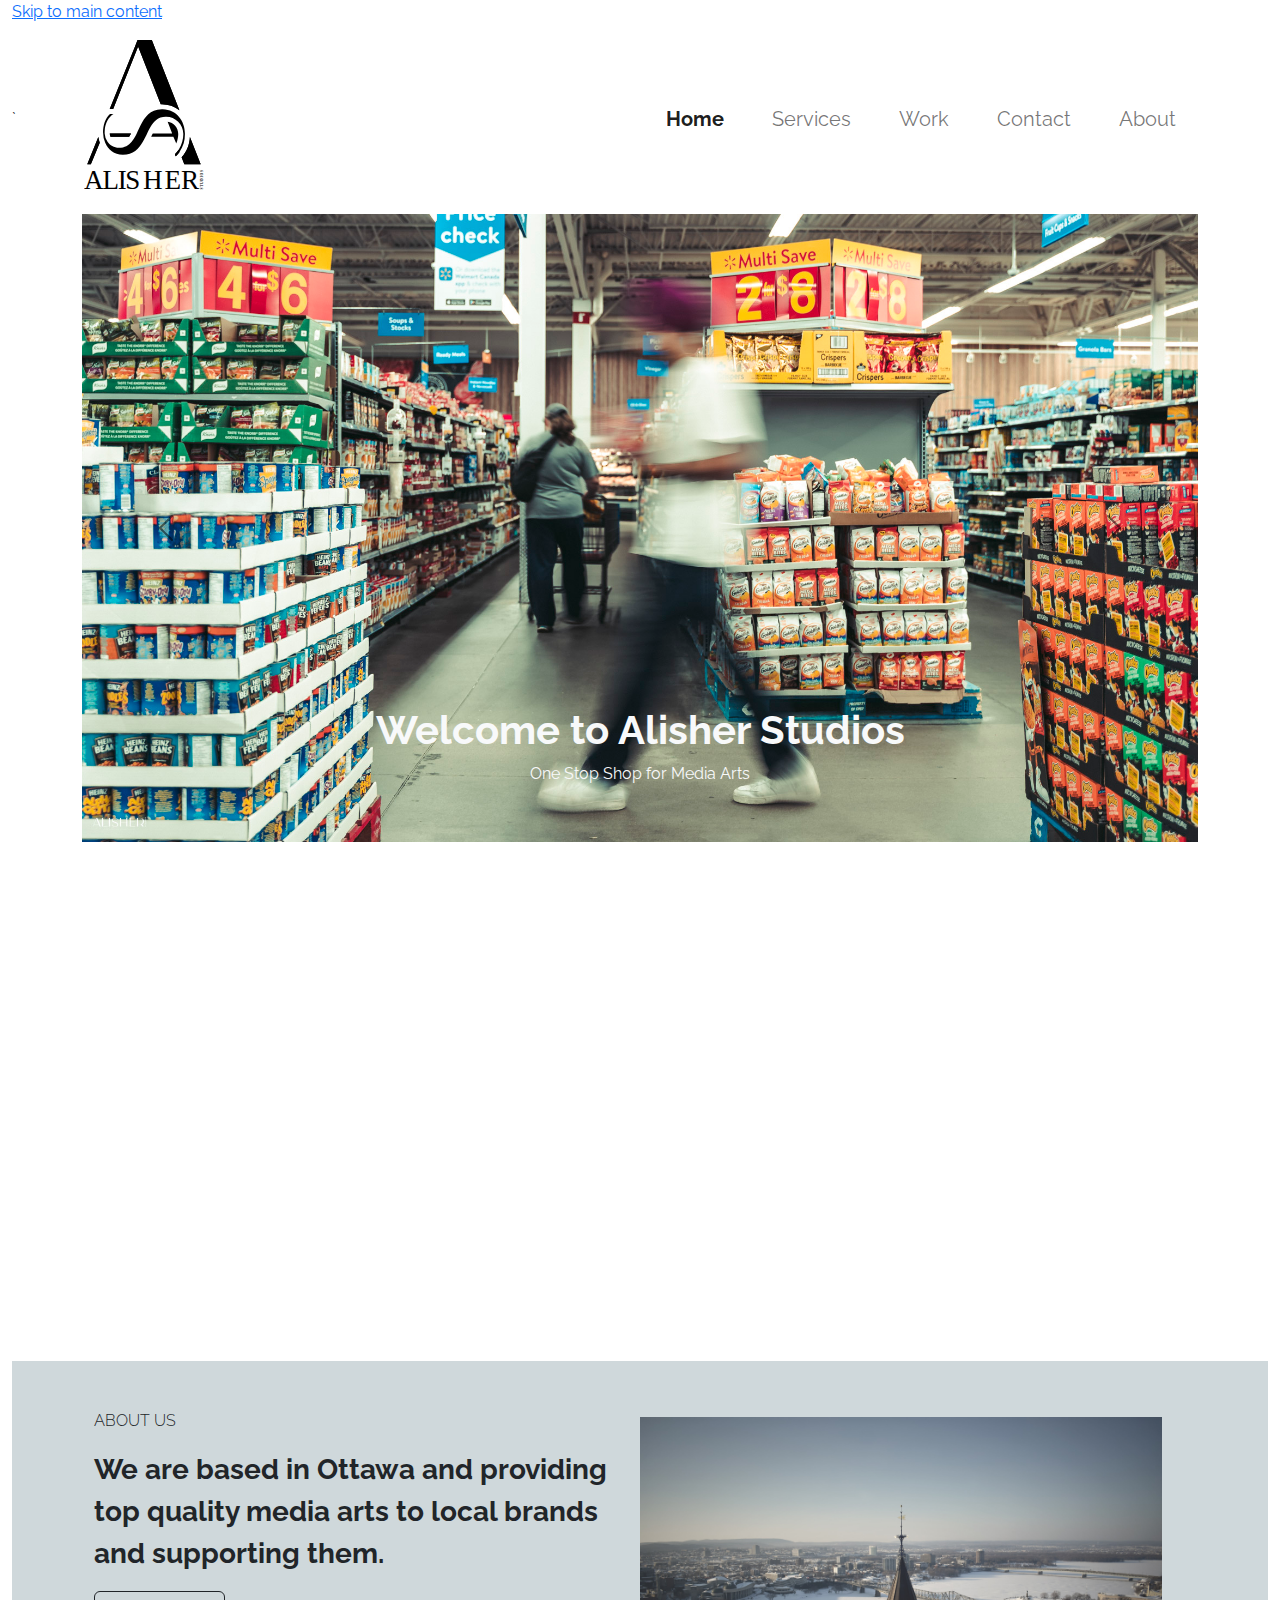
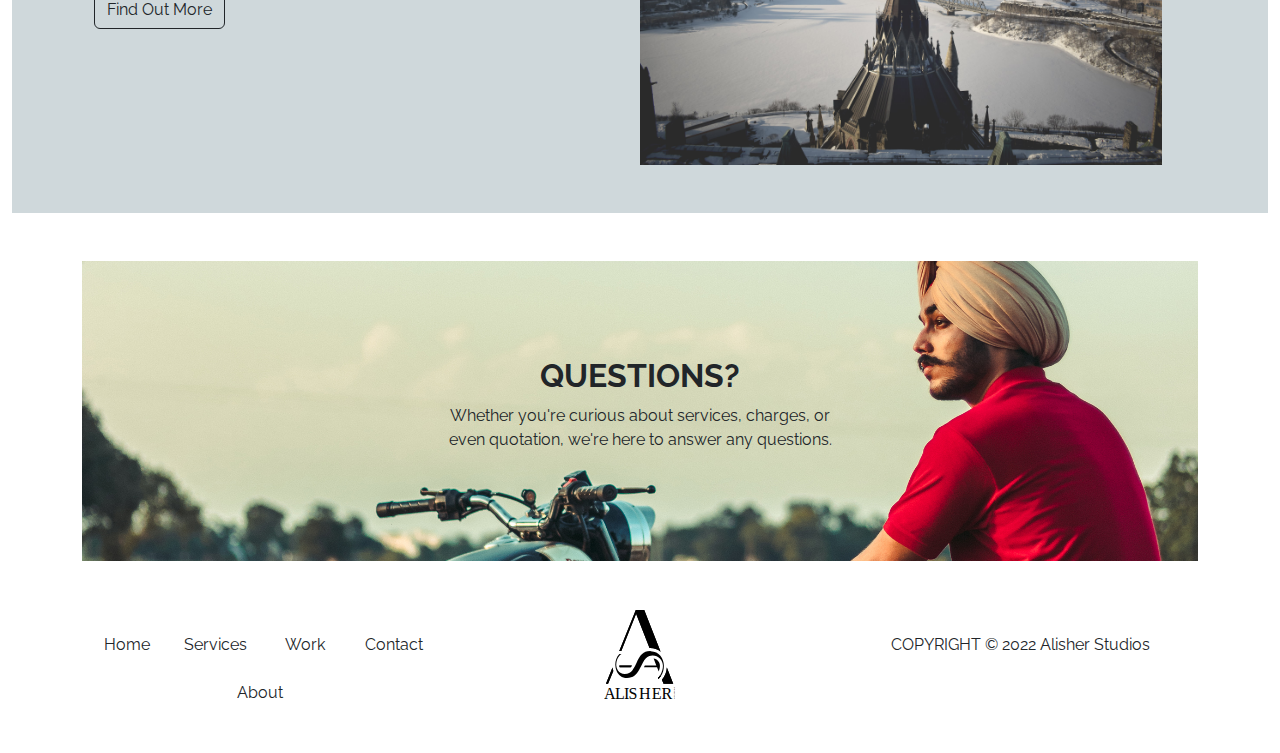
<file: index.html>
<!doctype html>
<html lang="en">
  <head>
    <meta charset="utf-8">
    <meta name="viewport" content="width=device-width, initial-scale=1">
    <title>Alisher Studios</title>
    <!-- link to css library -->
    <link rel="stylesheet" href="https://unpkg.com/aos@next/dist/aos.css" />
    <!-- link to bootstrap -->
    <link rel="stylesheet" href="bootstrap/bootstrap.css">
    <!-- link to css -->
    <link rel="stylesheet" href="css/main.css">
    <!-- favicon -->
    <link rel="icon" type="image/x-icon" href="images/inital-b.png">
    <!-- link to google font -->
    <link rel="preconnect" href="https://fonts.googleapis.com">
    <link rel="preconnect" href="https://fonts.gstatic.com" crossorigin>
    <link href="https://fonts.googleapis.com/css2?family=Raleway:wght@100;200;300;400;500;600;700;800;900&display=swap" rel="stylesheet">
  </head>
  <body>
    <div class="container-fluid">
        <header role="banner">
            <!-- adds skip links -->
            <a href="#main-skip" class="skip">Skip to main content</a>
            <!-- adds wrapper to header part to center align content -->
            <div class="head-wrap-services" >
                <nav class="navbar navbar-expand-xl">`  
                    <div class="container-lg">
                      <a class="navbar" href="index.html">
                        <svg xmlns="http://www.w3.org/2000/svg" xmlns:xlink="http://www.w3.org/1999/xlink" width="40%" height="100%" viewBox="0 0 583.29 770.005">
                          <defs>
                            <clipPath id="clip-path">
                              <rect id="Rectangle_2" data-name="Rectangle 2" width="583.29" height="770.005" transform="translate(0 0)" fill="none"/>
                            </clipPath>
                          </defs>
                          <g id="Group_2" data-name="Group 2" transform="translate(0 -0.004)">
                            <g id="Group_1" data-name="Group 1" transform="translate(0 0.004)" clip-path="url(#clip-path)">
                              <text id="A" transform="translate(0 726.482)" font-size="132" font-family="CarlaSansLight, Carla Sans"><tspan x="0" y="0">A</tspan></text>
                              <text id="L" transform="translate(89.899 725.482)" font-size="131" font-family="CarlaSansLight, Carla Sans"><tspan x="0" y="0">L</tspan></text>
                              <text id="I" transform="translate(163.801 725.482)" font-size="131" font-family="CarlaSansLight, Carla Sans"><tspan x="0" y="0">I</tspan></text>
                              <text id="S" transform="translate(200.686 725.482)" font-size="131" font-family="CarlaSansLight, Carla Sans"><tspan x="0" y="0">S</tspan></text>
                              <text id="H" transform="translate(286.619 726.482)" font-size="132" font-family="CarlaSansLight, Carla Sans"><tspan x="0" y="0">H</tspan></text>
                              <text id="E" transform="translate(391.457 726.482)" font-size="132" font-family="CarlaSansLight, Carla Sans"><tspan x="0" y="0">E</tspan></text>
                              <text id="R" transform="translate(471.043 726.482)" font-size="132" font-family="CarlaSansLight, Carla Sans"><tspan x="0" y="0">R</tspan></text>
                              <text id="STUDIOS" transform="translate(578.162 726.642) rotate(-90)" font-size="17" font-family="Montserrat-SemiBold, Montserrat" font-weight="600"><tspan x="0" y="0" letter-spacing="0.19em">S</tspan><tspan y="0" letter-spacing="0.187em">T</tspan><tspan y="0" letter-spacing="0.2em">UDIO</tspan><tspan y="0">S</tspan></text>
                              <path id="Path_1" data-name="Path 1" d="M429.769,397.909l21.97,56.159H357.613c-2.542,4.962-5.159,10.269-7.874,15.848H457.614l12.54,29.968,1.407,3.6c7.257-17.329,9.775-34.609,9.775-46.335,0-30.486-22.563-55.715-51.568-59.245M483.41,533.877a120.22,120.22,0,0,1-17.9,22.093l3.579,9.183a183.846,183.846,0,0,0,18.218-21.2ZM148.428,454.069a53.891,53.891,0,0,0,3.555,15.848h90.472c3.135-4.74,6.221-10.047,9.306-15.848Zm0,0a53.891,53.891,0,0,0,3.555,15.848h90.472c3.135-4.74,6.221-10.047,9.306-15.848Zm0,0a53.891,53.891,0,0,0,3.555,15.848h90.472c3.135-4.74,6.221-10.047,9.306-15.848ZM92.837,471.743,39.047,604.526h17.5L99.724,499.021a151.225,151.225,0,0,1-6.887-27.278M352.824,0H283.507L272.226,28.985l-124.045,306.2h16.786L286.223,31.009,396.246,312.226c1.876-.074,3.8-.1,5.752-.1,32.215,0,61.689,10.2,85.041,29.1ZM587.978,597.886,538.113,471.1c-2.518,38.781-15.132,70.057-40.41,99.458L510.959,604.6h79.635ZM148.428,454.069a53.891,53.891,0,0,0,3.555,15.848h90.472c3.135-4.74,6.221-10.047,9.306-15.848Zm0,0a53.891,53.891,0,0,0,3.555,15.848h90.472c3.135-4.74,6.221-10.047,9.306-15.848Zm0,0a53.891,53.891,0,0,0,3.555,15.848h90.472c3.135-4.74,6.221-10.047,9.306-15.848Z" transform="translate(-23.176 -0.004)"/>
                              <path id="Path_2" data-name="Path 2" d="M148.428,454.069a53.891,53.891,0,0,0,3.555,15.848h90.472c3.135-4.74,6.221-10.047,9.306-15.848ZM92.837,471.743,39.047,604.526h17.5L99.724,499.021a151.225,151.225,0,0,1-6.887-27.278m55.592-17.675a53.891,53.891,0,0,0,3.555,15.848h90.472c3.135-4.74,6.221-10.047,9.306-15.848ZM587.978,597.886,538.113,471.1c-2.518,38.781-15.132,70.057-40.41,99.458L510.959,604.6h79.635ZM352.824,0H283.507L272.226,28.985l-124.045,306.2h16.786L286.223,31.009,396.246,312.226c1.876-.074,3.8-.1,5.752-.1,32.215,0,61.689,10.2,85.041,29.1Zm-204.4,454.065a53.891,53.891,0,0,0,3.555,15.848h90.472c3.135-4.74,6.221-10.047,9.306-15.848Zm0,0a53.891,53.891,0,0,0,3.555,15.848h90.472c3.135-4.74,6.221-10.047,9.306-15.848Z" transform="translate(-23.176 -0.004)"/>
                              <path id="Path_3" data-name="Path 3" d="M1110.047,1323.522a183.846,183.846,0,0,1-18.218,21.2l-3.579-9.183a120.279,120.279,0,0,0,17.9-22.093Z" transform="translate(-645.912 -779.578)"/>
                              <path id="Path_4" data-name="Path 4" d="M1106.146,1313.451a120.223,120.223,0,0,1-17.9,22.093l3.579,9.183a183.825,183.825,0,0,0,18.218-21.2Z" transform="translate(-645.912 -779.578)"/>
                              <path id="Path_5" data-name="Path 5" d="M625.857,947.86c0,35.621-8.344,62.9-26.586,87.9l-3.9-10.072c16.046-25.129,22.612-54.209,22.612-76.722,0-47.791-38.806-84.35-83.215-84.35-.963,0-1.9.024-2.839.024a79.915,79.915,0,0,0-24.76,4.517c-23.9,8.591-39.324,28.463-52.481,52.037-4.419,7.9-8.591,16.218-12.713,24.685-2.567,5.258-5.135,10.565-7.751,15.848-4.147,8.368-8.393,16.688-13.009,24.686-19.921,34.683-46.31,63.244-97.359,63.244-42.879,0-71.415-26.167-85.584-58.653a127.944,127.944,0,0,1-10.59-50.457c0-32.067,10.146-68.626,33.745-88.868H278.31A89.292,89.292,0,0,0,261.5,865.731c-18.588,20.02-24.093,45.125-25.5,64.355-.345,4.419-.444,8.492-.444,12.145,0,1.21.025,2.444.1,3.654a77.97,77.97,0,0,0,13.8,40.533c12.022,17.3,31.35,29.5,55.838,29.5,27.969,0,46.853-11.825,61.516-29.5a161.92,161.92,0,0,0,16.44-24.686c2.839-5.11,5.554-10.417,8.22-15.848,3.974-8.072,7.8-16.391,11.7-24.685,19.206-40.805,40.41-81.314,88.917-90.6a116.557,116.557,0,0,1,21.872-1.975c1.308,0,2.616.024,3.9.074,68.453,2.024,108,57.887,108,119.157" transform="translate(-135.136 -491.82)"/>
                            </g>
                          </g>
                        </svg>
                      </a>
                      <button class="navbar-toggler" type="button" data-bs-toggle="collapse" data-bs-target="#navbarNav" aria-controls="navbarNav" aria-expanded="false" aria-label="Toggle navigation">
                        <span class="navbar-toggler-icon"></span>
                      </button>
                      <div class="collapse navbar-collapse" id="navbarNav">
                        <ul class="navbar-nav ms-auto fs-5">
                          <li class="nav-item px-3">
                            <a class="nav-link active fw-bold" aria-current="page" href="index.html">Home</a>
                          </li>
                          <li class="nav-item px-3">
                            <a class="nav-link" href="services.html">Services</a>
                          </li>
                          <li class="nav-item px-3">
                            <a class="nav-link" href="work.html">Work</a>
                          </li>
                          <li class="nav-item px-3">
                            <a class="nav-link" href="contact.html">Contact</a>
                          </li>
                          <li class="nav-item px-3">
                            <a class="nav-link" href="about.html">About</a>
                          </li>
                        </ul>
                      </div>
                    </div>
                  </nav>
            </div>
        </header>
        <main role="banner">
            <!-- adds wrapper to main content part to center align content -->
            <div class="main-wrap">
                <div class="main-content container-xl" id="main-skip">
                  <div id="carouselExampleDark" class="carousel carousel-dark slide" data-bs-ride="carousel">
                    <div class="carousel-inner">
                      <div class="carousel-item active" data-bs-interval="10">
                        <img src="images/slideshow-1.jpg" class="d-block w-100" alt="slideshow-1">
                        <div class="carousel-caption text-light d-none d-md-block">
                          <h2 class="fs-1  fw-bold">Welcome to Alisher Studios</h2>
                          <p>One Stop Shop for Media Arts</p>
                        </div>
                      </div>
                      <div class="carousel-item" data-bs-interval="2000">
                        <img src="images/slideshow-2.jpg" class="d-block w-100" alt="slideshow-2">
                        <div class="carousel-caption text-light d-none d-md-block">
                          <h2 class="fs-1 fw-bold">Welcome to Alisher Studios</h2>
                          <p>One Stop Shop for Media Arts</p>
                        </div>
                      </div>
                      <div class="carousel-item">
                        <img src="images/slideshow-3.jpg" class="d-block w-100" alt="slideshow-3">
                        <div class="carousel-caption text-light d-none d-md-block">
                          <h2 class="fs-1 fw-bold">Welcome to Alisher Studios</h2>
                          <p>One Stop Shop for Media Arts</p>
                        </div>
                      </div>
                      <div class="carousel-item">
                        <img src="images/slideshow-4.jpg" class="d-block w-100" alt="slideshow-4">
                        <div class="carousel-caption text-light d-none d-md-block">
                          <h2 class="fs-1 fw-bold">Welcome to Alisher Studios</h2>
                          <p>One Stop Shop for Media Arts</p>
                        </div>
                      </div>
                      <div class="carousel-item">
                        <img src="images/slideshow-5.jpg" class="d-block w-100" alt="slideshow-5">
                        <div class="carousel-caption text-light d-none d-md-block">
                          <h2 class="fs-3 fw-bold">Welcome to Alisher Studios</h2>
                          <p>One Stop Shop for Media Arts</p>
                        </div>
                      </div>
                      <div class="carousel-item">
                        <img src="images/slideshow-6.jpg" class="d-block w-100" alt="slideshow-6">
                        <div class="carousel-caption text-light d-none d-md-block">
                          <h2 class="fs-1 fw-bold">Welcome to Alisher Studios</h2>
                          <p>One Stop Shop for Media Arts</p>
                        </div>
                      </div>
                      <div class="carousel-item">
                        <img src="images/slideshow-7.jpg" class="d-block w-100" alt="slideshow-7">
                        <div class="carousel-caption text-light d-none d-md-block">
                          <h2 class="fs-1 fw-bold">Welcome to Alisher Studios</h2>
                          <p>One Stop Shop for Media Arts</p>
                        </div>
                      </div>
                      <div class="carousel-item">
                        <img src="images/slideshow-8.jpg" class="d-block w-100" alt="slideshow-8">
                        <div class="carousel-caption text-light d-none d-md-block">
                          <h2 class="fs-1 fw-bold">Welcome to Alisher Studios</h2>
                          <p>One Stop Shop for Media Arts</p>
                        </div>
                      </div>
                      <div class="carousel-item">
                        <img src="images/slideshow-9.jpg" class="d-block w-100" alt="slideshow-9">
                        <div class="carousel-caption text-light d-none d-md-block">
                          <h2 class="fs-1 fw-bold">Welcome to Alisher Studios</h2>
                          <p>One Stop Shop for Media Arts</p>
                        </div>
                      </div>
                      <div class="carousel-item">
                        <img src="images/slideshow-10.jpg" class="d-block w-100" alt="slideshow-10">
                        <div class="carousel-caption text-light d-none d-md-block">
                          <h2 class="fs-1 fw-bold">Welcome to Alisher Studios</h2>
                          <p>One Stop Shop for Media Arts</p>
                        </div>
                      </div>
                      <div class="carousel-item">
                        <img src="images/slideshow-11.jpg" class="d-block w-100" alt="slideshow-11">
                        <div class="carousel-caption text-light d-none d-md-block">
                          <h2 class="fs-1 fw-bold">Welcome to Alisher Studios</h2>
                          <p>One Stop Shop for Media Arts</p>
                        </div>
                      </div><div class="carousel-item">
                        <img src="images/slideshow-12.jpg" class="d-block w-100" alt="slideshow-12">
                        <div class="carousel-caption text-light d-none d-md-block">
                          <h2 class="fs-1 fw-bold">Welcome to Alisher Studios</h2>
                          <p>One Stop Shop for Media Arts</p>
                        </div>
                      </div><div class="carousel-item">
                        <img src="images/slideshow-13.jpg" class="d-block w-100" alt="slideshow-13">
                        <div class="carousel-caption text-light d-none d-md-block">
                          <h2 class="fs-1 fw-bold">Welcome to Alisher Studios</h2>
                          <p>One Stop Shop for Media Arts</p>
                        </div>
                      </div><div class="carousel-item">
                        <img src="images/slideshow-14.jpg" class="d-block w-100" alt="slideshow-14">
                        <div class="carousel-caption text-light d-none d-md-block">
                          <h2 class="fs-1 fw-bold">Welcome to Alisher Studios</h2>
                          <p>One Stop Shop for Media Arts</p>
                        </div>
                      </div>
                    </div>
                    <button class="carousel-control-prev" type="button" data-bs-target="#carouselExampleDark" data-bs-slide="prev">
                      <span class="carousel-control-prev-icon" aria-hidden="true"></span>
                      <span class="visually-hidden">Previous</span>
                    </button>
                    <button class="carousel-control-next" type="button" data-bs-target="#carouselExampleDark" data-bs-slide="next">
                      <span class="carousel-control-next-icon" aria-hidden="true"></span>
                      <span class="visually-hidden">Next</span>
                    </button>
                  </div>
                </div>
                <div class="container pt-5 text-center" data-aos="fade-right">
                  <p class="h1 fw-bold pb-3">Our Services</p>
                  <div class="row">
                    <div class="col-md">
                      <img src="images/web-design.jpg" class="img-fluid" alt="web-design">
                      <p class="fs-3 fw-bold pt-3">Web Design</p>
                      <p>We providing your brand with a well built website.</p>
                    </div>
                    <div class="col-md">
                      <img src="images/graphic-design.jpg" class="img-fluid" alt="graphic-design">
                      <p class="fs-3 fw-bold pt-3">Graphic Design</p>
                      <p>We providing your brand with unique brand identity to stand out in today's market.</p>
                    </div>
                    <div class="col-md">
                      <img src="images/content-creation.jpg" class="img-fluid" alt="content-creation">
                      <p class="fs-3 fw-bold pt-3">Content Creation</p>
                      <p>Growing in today's market is tough. So, we provide you with content like videos and photos and post to post on social medias.</p>
                    </div>
                  </div>
                </div>
                <div class="container-fluid bg-warning p-5">
                  <div class="container text-center">
                    <div class="row container-xl">
                      <div class="col-md text-start">
                        <p class="fs-6  fw-light">ABOUT US</p>
                        <p class="fs-3 fw-bold">We are based in Ottawa and providing top quality media arts to local brands and supporting them. </p>
                        <a href="about.html"><button type="button" class="btn btn-outline-dark">Find Out More</button></a>
                      </div>
                      <div class="col-md pt-2">
                        <img src="images/ottawa.jpg" class="img-fluid" alt="Image of Ottawa">
                      </div>
                    </div>
                  </div>
                </div>
                <!-- need to put this text over the image -->
                <div class="container-xl pt-5">
                  <!-- <img src="images/questions.jpg" class="question-img img-fluid py-5" alt="questions image"> -->
                  <div class="text-center p-lg-5 p-5" style="height: 300px; background:url(images/questions.jpg);background-repeat:no-repeat;background-position:center;background-size:cover">
                    <h2 class="pt-5 fw-bold">QUESTIONS?</h2>
                    <p>Whether you're curious about services, charges, or <br>
                        even quotation, we're here to answer any questions.
                    </p>
                  </div>
                </div>
                
            </div>
        </main>
        <footer role="banner">
            <!-- adds wrapper to footer part to center align content -->
            <div class="foot-wrap">
                <div class="foot">
                  <div class="container text-center">
                    <div class="row py-5">
                      <div class="col-sm">
                        <div class="container text-center">
                          <div class="row">
                            <div class="col-sm pt-4">
                              <a class="nav-link" aria-current="page" href="index.html">Home</a>
                            </div>
                            <div class="col-sm pt-4">
                              <a class="nav-link" href="services.html">Services</a>
                            </div>
                            <div class="col-sm pt-4">
                              <a class="nav-link" href="work.html">Work</a>
                            </div>
                            <div class="col-sm pt-4">
                              <a class="nav-link" href="contact.html">Contact</a>
                            </div>
                            <div class="col-sm pt-4">
                              <a class="nav-link" href="about.html">About</a>
                            </div>
                          </div>
                        </div>
                      </div>
                      <div class="col-sm">
                        <a href="index.html"> <svg xmlns="http://www.w3.org/2000/svg" xmlns:xlink="http://www.w3.org/1999/xlink" width="20%" height="100%" viewBox="0 0 583.29 770.005">
                          <defs>
                            <clipPath id="clip-path">
                              <rect id="Rectangle_2" data-name="Rectangle 2" width="583.29" height="770.005" transform="translate(0 0)" fill="none"/>
                            </clipPath>
                          </defs>
                          <g id="Group_2" data-name="Group 2" transform="translate(0 -0.004)">
                            <g id="Group_1" data-name="Group 1" transform="translate(0 0.004)" clip-path="url(#clip-path)">
                              <text id="A" transform="translate(0 726.482)" font-size="132" font-family="CarlaSansLight, Carla Sans"><tspan x="0" y="0">A</tspan></text>
                              <text id="L" transform="translate(89.899 725.482)" font-size="131" font-family="CarlaSansLight, Carla Sans"><tspan x="0" y="0">L</tspan></text>
                              <text id="I" transform="translate(163.801 725.482)" font-size="131" font-family="CarlaSansLight, Carla Sans"><tspan x="0" y="0">I</tspan></text>
                              <text id="S" transform="translate(200.686 725.482)" font-size="131" font-family="CarlaSansLight, Carla Sans"><tspan x="0" y="0">S</tspan></text>
                              <text id="H" transform="translate(286.619 726.482)" font-size="132" font-family="CarlaSansLight, Carla Sans"><tspan x="0" y="0">H</tspan></text>
                              <text id="E" transform="translate(391.457 726.482)" font-size="132" font-family="CarlaSansLight, Carla Sans"><tspan x="0" y="0">E</tspan></text>
                              <text id="R" transform="translate(471.043 726.482)" font-size="132" font-family="CarlaSansLight, Carla Sans"><tspan x="0" y="0">R</tspan></text>
                              <text id="STUDIOS" transform="translate(578.162 726.642) rotate(-90)" font-size="17" font-family="Montserrat-SemiBold, Montserrat" font-weight="600"><tspan x="0" y="0" letter-spacing="0.19em">S</tspan><tspan y="0" letter-spacing="0.187em">T</tspan><tspan y="0" letter-spacing="0.2em">UDIO</tspan><tspan y="0">S</tspan></text>
                              <path id="Path_1" data-name="Path 1" d="M429.769,397.909l21.97,56.159H357.613c-2.542,4.962-5.159,10.269-7.874,15.848H457.614l12.54,29.968,1.407,3.6c7.257-17.329,9.775-34.609,9.775-46.335,0-30.486-22.563-55.715-51.568-59.245M483.41,533.877a120.22,120.22,0,0,1-17.9,22.093l3.579,9.183a183.846,183.846,0,0,0,18.218-21.2ZM148.428,454.069a53.891,53.891,0,0,0,3.555,15.848h90.472c3.135-4.74,6.221-10.047,9.306-15.848Zm0,0a53.891,53.891,0,0,0,3.555,15.848h90.472c3.135-4.74,6.221-10.047,9.306-15.848Zm0,0a53.891,53.891,0,0,0,3.555,15.848h90.472c3.135-4.74,6.221-10.047,9.306-15.848ZM92.837,471.743,39.047,604.526h17.5L99.724,499.021a151.225,151.225,0,0,1-6.887-27.278M352.824,0H283.507L272.226,28.985l-124.045,306.2h16.786L286.223,31.009,396.246,312.226c1.876-.074,3.8-.1,5.752-.1,32.215,0,61.689,10.2,85.041,29.1ZM587.978,597.886,538.113,471.1c-2.518,38.781-15.132,70.057-40.41,99.458L510.959,604.6h79.635ZM148.428,454.069a53.891,53.891,0,0,0,3.555,15.848h90.472c3.135-4.74,6.221-10.047,9.306-15.848Zm0,0a53.891,53.891,0,0,0,3.555,15.848h90.472c3.135-4.74,6.221-10.047,9.306-15.848Zm0,0a53.891,53.891,0,0,0,3.555,15.848h90.472c3.135-4.74,6.221-10.047,9.306-15.848Z" transform="translate(-23.176 -0.004)"/>
                              <path id="Path_2" data-name="Path 2" d="M148.428,454.069a53.891,53.891,0,0,0,3.555,15.848h90.472c3.135-4.74,6.221-10.047,9.306-15.848ZM92.837,471.743,39.047,604.526h17.5L99.724,499.021a151.225,151.225,0,0,1-6.887-27.278m55.592-17.675a53.891,53.891,0,0,0,3.555,15.848h90.472c3.135-4.74,6.221-10.047,9.306-15.848ZM587.978,597.886,538.113,471.1c-2.518,38.781-15.132,70.057-40.41,99.458L510.959,604.6h79.635ZM352.824,0H283.507L272.226,28.985l-124.045,306.2h16.786L286.223,31.009,396.246,312.226c1.876-.074,3.8-.1,5.752-.1,32.215,0,61.689,10.2,85.041,29.1Zm-204.4,454.065a53.891,53.891,0,0,0,3.555,15.848h90.472c3.135-4.74,6.221-10.047,9.306-15.848Zm0,0a53.891,53.891,0,0,0,3.555,15.848h90.472c3.135-4.74,6.221-10.047,9.306-15.848Z" transform="translate(-23.176 -0.004)"/>
                              <path id="Path_3" data-name="Path 3" d="M1110.047,1323.522a183.846,183.846,0,0,1-18.218,21.2l-3.579-9.183a120.279,120.279,0,0,0,17.9-22.093Z" transform="translate(-645.912 -779.578)"/>
                              <path id="Path_4" data-name="Path 4" d="M1106.146,1313.451a120.223,120.223,0,0,1-17.9,22.093l3.579,9.183a183.825,183.825,0,0,0,18.218-21.2Z" transform="translate(-645.912 -779.578)"/>
                              <path id="Path_5" data-name="Path 5" d="M625.857,947.86c0,35.621-8.344,62.9-26.586,87.9l-3.9-10.072c16.046-25.129,22.612-54.209,22.612-76.722,0-47.791-38.806-84.35-83.215-84.35-.963,0-1.9.024-2.839.024a79.915,79.915,0,0,0-24.76,4.517c-23.9,8.591-39.324,28.463-52.481,52.037-4.419,7.9-8.591,16.218-12.713,24.685-2.567,5.258-5.135,10.565-7.751,15.848-4.147,8.368-8.393,16.688-13.009,24.686-19.921,34.683-46.31,63.244-97.359,63.244-42.879,0-71.415-26.167-85.584-58.653a127.944,127.944,0,0,1-10.59-50.457c0-32.067,10.146-68.626,33.745-88.868H278.31A89.292,89.292,0,0,0,261.5,865.731c-18.588,20.02-24.093,45.125-25.5,64.355-.345,4.419-.444,8.492-.444,12.145,0,1.21.025,2.444.1,3.654a77.97,77.97,0,0,0,13.8,40.533c12.022,17.3,31.35,29.5,55.838,29.5,27.969,0,46.853-11.825,61.516-29.5a161.92,161.92,0,0,0,16.44-24.686c2.839-5.11,5.554-10.417,8.22-15.848,3.974-8.072,7.8-16.391,11.7-24.685,19.206-40.805,40.41-81.314,88.917-90.6a116.557,116.557,0,0,1,21.872-1.975c1.308,0,2.616.024,3.9.074,68.453,2.024,108,57.887,108,119.157" transform="translate(-135.136 -491.82)"/>
                            </g>
                          </g>
                        </svg> </a>
                      </div>
                      <div class="col-sm">
                        <p class="text-center pt-4">COPYRIGHT © 2022 Alisher Studios</p>
                      </div>
                    </div>
                  </div>
                </div>
            </div>
        </footer>
    </div>
    <!-- link to javascript -->
    <script src="bootstrap/bootstrap.js"></script>
    <!-- link to javascript of css library -->
    <script src="https://unpkg.com/aos@next/dist/aos.js"></script>
    <script>
      AOS.init();
    </script>
  </body>
</html>
</file>
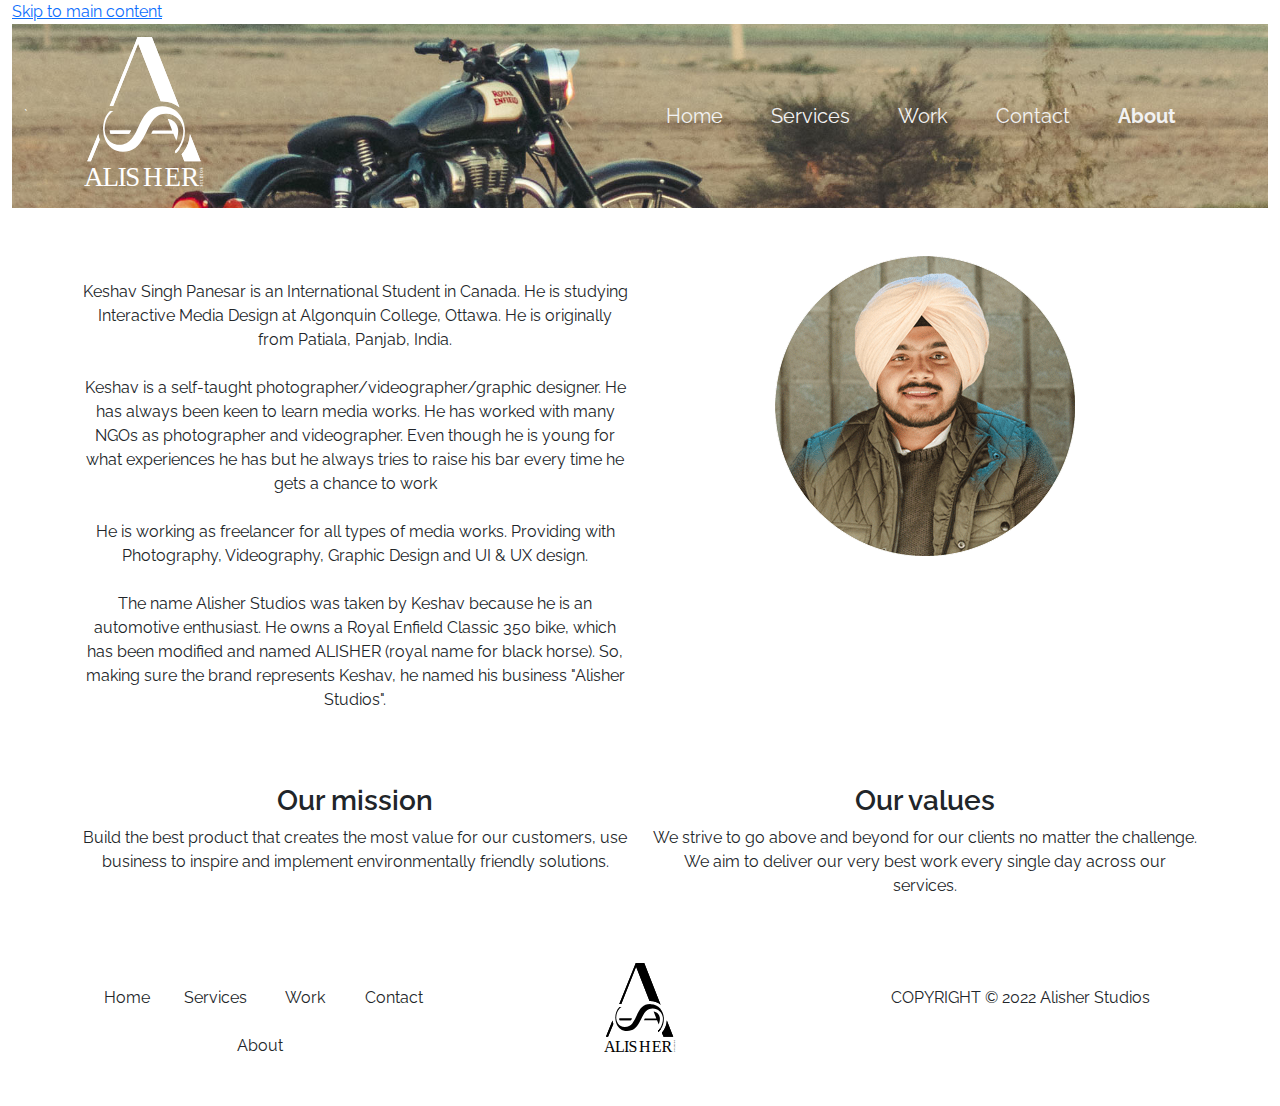
<file: about.html>
<!doctype html>
<html lang="en">
  <head>
    <meta charset="utf-8">
    <meta name="viewport" content="width=device-width, initial-scale=1">
    <title>Alisher Studios</title>
    <!-- favicon -->
    <link rel="icon" type="image/x-icon" href="images/inital-b.png">
    <!-- link to bootstrap -->
    <link rel="stylesheet" href="bootstrap/bootstrap.css">
    <!-- link to css -->
    <link rel="stylesheet" href="css/main.css">
    <!-- link to google font -->
    <link rel="preconnect" href="https://fonts.googleapis.com">
    <link rel="preconnect" href="https://fonts.gstatic.com" crossorigin>
    <link href="https://fonts.googleapis.com/css2?family=Raleway:wght@100;200;300;400;500;600;700;800;900&display=swap" rel="stylesheet">
  </head>
  <body>
    <div class="container-fluid">
        <header role="banner">
            <!-- adds skip links -->
            <a href="#main-skip" class="skip">Skip to main content</a>
            <!-- adds wrapper to header part to center align content -->
            <div class="container-fluid" style="height: auto; background:url(images/about.jpg);background-repeat:no-repeat;background-position:center;background-size:cover">
              <nav class="navbar navbar-expand-xl text-light" style="  --bs-navbar-color: #f2f2f2;
              --bs-navbar-hover-color: #fff;
              --bs-navbar-disabled-color: rgba(0, 0, 0, 0.3);
              --bs-navbar-active-color: #f2f2f2;
              --bs-navbar-toggler-border-color: #f2f2f2;">`  
                <div class="container-lg">
                  <a class="navbar-brand" href="index.html">
                                          <svg xmlns="http://www.w3.org/2000/svg" xmlns:xlink="http://www.w3.org/1999/xlink" width="40%" height="100%" viewBox="0 0 607.004 801.311">
                        <defs>
                          <clipPath id="clip-path">
                            <rect id="Rectangle_3" data-name="Rectangle 3" width="607.004" height="801.311" fill="none"/>
                          </clipPath>
                        </defs>
                        <g id="Group_4" data-name="Group 4" transform="translate(0 -0.004)">
                          <g id="Group_3" data-name="Group 3" transform="translate(0 0.004)" clip-path="url(#clip-path)">
                            <text id="A" transform="translate(0 756.018)" fill="#fff" font-size="137" font-family="CarlaSansLight, Carla Sans"><tspan x="0" y="0">A</tspan></text>
                            <text id="L" transform="translate(93.554 756.018)" fill="#fff" font-size="137" font-family="CarlaSansLight, Carla Sans"><tspan x="0" y="0">L</tspan></text>
                            <text id="I" transform="translate(170.461 754.018)" fill="#fff" font-size="135" font-family="CarlaSansLight, Carla Sans"><tspan x="0" y="0">I</tspan></text>
                            <text id="S" transform="translate(208.845 755.018)" fill="#fff" font-size="136" font-family="CarlaSansLight, Carla Sans"><tspan x="0" y="0">S</tspan></text>
                            <text id="H" transform="translate(298.271 756.018)" fill="#fff" font-size="137" font-family="CarlaSansLight, Carla Sans"><tspan x="0" y="0">H</tspan></text>
                            <text id="E" transform="translate(407.372 756.018)" fill="#fff" font-size="137" font-family="CarlaSansLight, Carla Sans"><tspan x="0" y="0">E</tspan></text>
                            <text id="R" transform="translate(490.194 756.018)" fill="#fff" font-size="138" font-family="CarlaSansLight, Carla Sans"><tspan x="0" y="0">R</tspan></text>
                            <text id="STUDIOS" transform="translate(601.017 756.184) rotate(-90)" fill="#fff" font-size="17" font-family="Montserrat-SemiBold, Montserrat" font-weight="600"><tspan x="0" y="0" letter-spacing="0.19em">S</tspan><tspan y="0" letter-spacing="0.187em">T</tspan><tspan y="0" letter-spacing="0.2em">UDIO</tspan><tspan y="0">S</tspan></text>
                            <path id="Path_6" data-name="Path 6" d="M445.653,414.086l22.863,58.443H370.564c-2.646,5.163-5.369,10.686-8.195,16.492H474.63l13.05,31.186,1.464,3.751c7.553-18.034,10.173-36.016,10.173-48.219,0-31.726-23.48-57.98-53.665-61.654m55.822,141.5a125.109,125.109,0,0,1-18.624,22.992l3.725,9.556a191.314,191.314,0,0,0,18.958-22.067Zm-348.6-83.053a56.083,56.083,0,0,0,3.7,16.492h94.15c3.263-4.933,6.474-10.456,9.685-16.492Zm0,0a56.083,56.083,0,0,0,3.7,16.492h94.15c3.263-4.933,6.474-10.456,9.685-16.492Zm0,0a56.083,56.083,0,0,0,3.7,16.492h94.15c3.263-4.933,6.474-10.456,9.685-16.492ZM95.023,490.922,39.046,629.1H57.26l44.93-109.795a157.373,157.373,0,0,1-7.167-28.387M365.58,0H293.445l-11.74,30.159L152.617,348.811h17.469L296.271,32.27l114.5,292.65c1.952-.077,3.956-.1,5.985-.1,33.524,0,64.2,10.609,88.5,30.288ZM610.294,622.193,558.4,490.255c-2.62,40.358-15.748,72.906-42.053,103.5l13.8,35.425h82.873ZM152.874,472.529a56.083,56.083,0,0,0,3.7,16.492h94.15c3.263-4.933,6.474-10.456,9.685-16.492Zm0,0a56.083,56.083,0,0,0,3.7,16.492h94.15c3.263-4.933,6.474-10.456,9.685-16.492Zm0,0a56.083,56.083,0,0,0,3.7,16.492h94.15c3.263-4.933,6.474-10.456,9.685-16.492Z" transform="translate(-22.53 -0.004)" fill="#fff"/>
                            <path id="Path_7" data-name="Path 7" d="M152.874,472.529a56.083,56.083,0,0,0,3.7,16.492h94.15c3.263-4.933,6.474-10.456,9.685-16.492ZM95.023,490.922,39.046,629.1H57.26l44.93-109.795a157.373,157.373,0,0,1-7.167-28.387m57.852-18.393a56.083,56.083,0,0,0,3.7,16.492h94.15c3.263-4.933,6.474-10.456,9.685-16.492Zm457.42,149.664L558.4,490.255c-2.62,40.358-15.748,72.906-42.053,103.5l13.8,35.425h82.873ZM365.58,0H293.445l-11.74,30.159L152.617,348.811h17.469L296.271,32.27l114.5,292.65c1.952-.077,3.956-.1,5.985-.1,33.524,0,64.2,10.609,88.5,30.288ZM152.874,472.529a56.083,56.083,0,0,0,3.7,16.492h94.15c3.263-4.933,6.474-10.456,9.685-16.492Zm0,0a56.083,56.083,0,0,0,3.7,16.492h94.15c3.263-4.933,6.474-10.456,9.685-16.492Z" transform="translate(-22.53 -0.004)" fill="#fff"/>
                            <path id="Path_8" data-name="Path 8" d="M1110.932,1323.932A191.315,191.315,0,0,1,1091.974,1346l-3.725-9.556a125.131,125.131,0,0,0,18.625-22.992Z" transform="translate(-627.928 -757.873)" fill="#fff"/>
                            <path id="Path_9" data-name="Path 9" d="M1106.874,1313.451a125.116,125.116,0,0,1-18.625,22.992l3.725,9.556a191.315,191.315,0,0,0,18.958-22.067Z" transform="translate(-627.928 -757.873)" fill="#fff"/>
                            <path id="Path_10" data-name="Path 10" d="M642.044,952.707c0,37.069-8.683,65.456-27.667,91.479l-4.059-10.481c16.7-26.151,23.531-56.413,23.531-79.841,0-49.734-40.383-87.779-86.6-87.779-1,0-1.978.025-2.954.025a83.16,83.16,0,0,0-25.767,4.7c-24.867,8.94-40.922,29.62-54.615,54.153-4.6,8.22-8.94,16.878-13.23,25.689-2.672,5.471-5.343,10.995-8.066,16.492-4.316,8.709-8.734,17.366-13.538,25.689-20.731,36.093-48.192,65.815-101.318,65.815-44.622,0-74.318-27.231-89.064-61.037A133.145,133.145,0,0,1,227.679,945.1c0-33.37,10.558-71.416,35.117-92.481h17.571a92.921,92.921,0,0,0-17.494,14.617c-19.344,20.834-25.072,46.959-26.537,66.971-.36,4.6-.462,8.837-.462,12.639,0,1.259.026,2.543.1,3.8a81.14,81.14,0,0,0,14.36,42.181c12.51,18.008,32.625,30.7,58.109,30.7,29.106,0,48.758-12.305,64.017-30.7a168.5,168.5,0,0,0,17.109-25.689c2.954-5.318,5.78-10.84,8.555-16.492,4.136-8.4,8.118-17.058,12.176-25.689,19.986-42.464,42.053-84.62,92.532-94.279a121.3,121.3,0,0,1,22.761-2.055c1.362,0,2.723.025,4.059.077,71.236,2.107,112.39,60.241,112.39,124" transform="translate(-131.373 -478.127)" fill="#fff"/>
                          </g>
                        </g>
                      </svg>
                  </a>
                  <button class="navbar-toggler" type="button" data-bs-toggle="collapse" data-bs-target="#navbarNav" aria-controls="navbarNav" aria-expanded="false" aria-label="Toggle navigation">
                    <span class="navbar-toggler-icon"></span>
                  </button>
                  <div class="collapse navbar-collapse" id="navbarNav">
                    <ul class="navbar-nav ms-auto fs-5">
                      <li class="nav-item px-3">
                        <a class="nav-link" aria-current="page" href="index.html">Home</a>
                      </li>
                      <li class="nav-item px-3">
                        <a class="nav-link" href="services.html">Services</a>
                      </li>
                      <li class="nav-item px-3">
                        <a class="nav-link" href="work.html">Work</a>
                      </li>
                      <li class="nav-item px-3">
                        <a class="nav-link" href="contact.html">Contact</a>
                      </li>
                      <li class="nav-item active fw-bold px-3">
                        <a class="nav-link" href="about.html">About</a>
                      </li>
                    </ul>
                  </div>
                </div>
              </nav>
          </div>
        </header>
        <main role="banner">
            <!-- adds wrapper to main content part to center align content -->
            <div class="main-wrap pt-5">
                <div class="main-content" id="main-skip">
                    <div class="container text-center gap-3">
                        <div class="row">
                          <div class="col">
                            <br>
                            Keshav Singh Panesar is an International Student in Canada. He is studying Interactive Media Design at Algonquin College, Ottawa. He is originally from Patiala, Panjab, India.
                            <br> <br>
                            Keshav is a self-taught photographer/videographer/graphic designer. He has always been keen to learn media works. He has worked with many NGOs as photographer and videographer. Even though he is young for what experiences he has but he always tries to raise his bar every time he gets a chance to work
                            <br> <br>
                            He is working as freelancer for all types of media works. Providing with Photography, Videography, Graphic Design and UI & UX design.
                            <br><br>
                            The name Alisher Studios was taken by Keshav because he is an automotive enthusiast. He owns a Royal Enfield Classic 350 bike, which has been modified and named ALISHER (royal name for black horse). So, making sure the brand represents Keshav, he named his business "Alisher Studios". <br><br>
                          </div>
                          <div class="col-md">
                            <picture role="img" class="align-middle">
                              <source srcset="images/portfolio-pic300.png" type="image/svg+xml">
                              <source srcset="images/portfolio-pic540.png" type="image/svg+xml">
                              <img src="images/portfolio-pic540.png" class="img-fluid" alt="...">
                            </picture>
                          </div>
                        </div>
                      </div>
                </div>
                <div class="values">
                    <div class="container text-center pt-5 pd-5 gap-3">
                        <div class="row">
                          <div class="col">
                            <h3 class="fw-semibold">Our mission</h3>
                            <p>Build the best product that creates the most value for our customers, use business to inspire and implement environmentally friendly solutions.</p>
                          </div>
                          <div class="col">
                            <h3 class="fw-semibold">Our values</h3>
                            <p>We strive to go above and beyond for our clients no matter the challenge. We aim to deliver our very best work every single day across our services.</p>
                          </div>
                        </div>
                    </div>
                </div>
            </div>
        </main>
        <footer role="banner">
          <!-- adds wrapper to footer part to center align content -->
          <div class="foot-wrap">
              <div class="foot">
                <div class="container text-center">
                  <div class="row py-5">
                    <div class="col-sm">
                      <div class="container text-center">
                        <div class="row">
                          <div class="col-sm pt-4">
                            <a class="nav-link" aria-current="page" href="index.html">Home</a>
                          </div>
                          <div class="col-sm pt-4">
                            <a class="nav-link" href="services.html">Services</a>
                          </div>
                          <div class="col-sm pt-4">
                            <a class="nav-link" href="work.html">Work</a>
                          </div>
                          <div class="col-sm pt-4">
                            <a class="nav-link" href="contact.html">Contact</a>
                          </div>
                          <div class="col-sm pt-4">
                            <a class="nav-link" href="about.html">About</a>
                          </div>
                        </div>
                      </div>
                    </div>
                    <div class="col-sm">
                      <a href="index.html"> <svg xmlns="http://www.w3.org/2000/svg" xmlns:xlink="http://www.w3.org/1999/xlink" width="20%" height="100%" viewBox="0 0 583.29 770.005">
                          <defs>
                            <clipPath id="clip-path">
                              <rect id="Rectangle_2" data-name="Rectangle 2" width="583.29" height="770.005" transform="translate(0 0)" fill="none"/>
                            </clipPath>
                          </defs>
                          <g id="Group_2" data-name="Group 2" transform="translate(0 -0.004)">
                            <g id="Group_1" data-name="Group 1" transform="translate(0 0.004)" clip-path="url(#clip-path)">
                              <text id="A" transform="translate(0 726.482)" font-size="132" font-family="CarlaSansLight, Carla Sans"><tspan x="0" y="0">A</tspan></text>
                              <text id="L" transform="translate(89.899 725.482)" font-size="131" font-family="CarlaSansLight, Carla Sans"><tspan x="0" y="0">L</tspan></text>
                              <text id="I" transform="translate(163.801 725.482)" font-size="131" font-family="CarlaSansLight, Carla Sans"><tspan x="0" y="0">I</tspan></text>
                              <text id="S" transform="translate(200.686 725.482)" font-size="131" font-family="CarlaSansLight, Carla Sans"><tspan x="0" y="0">S</tspan></text>
                              <text id="H" transform="translate(286.619 726.482)" font-size="132" font-family="CarlaSansLight, Carla Sans"><tspan x="0" y="0">H</tspan></text>
                              <text id="E" transform="translate(391.457 726.482)" font-size="132" font-family="CarlaSansLight, Carla Sans"><tspan x="0" y="0">E</tspan></text>
                              <text id="R" transform="translate(471.043 726.482)" font-size="132" font-family="CarlaSansLight, Carla Sans"><tspan x="0" y="0">R</tspan></text>
                              <text id="STUDIOS" transform="translate(578.162 726.642) rotate(-90)" font-size="17" font-family="Montserrat-SemiBold, Montserrat" font-weight="600"><tspan x="0" y="0" letter-spacing="0.19em">S</tspan><tspan y="0" letter-spacing="0.187em">T</tspan><tspan y="0" letter-spacing="0.2em">UDIO</tspan><tspan y="0">S</tspan></text>
                              <path id="Path_1" data-name="Path 1" d="M429.769,397.909l21.97,56.159H357.613c-2.542,4.962-5.159,10.269-7.874,15.848H457.614l12.54,29.968,1.407,3.6c7.257-17.329,9.775-34.609,9.775-46.335,0-30.486-22.563-55.715-51.568-59.245M483.41,533.877a120.22,120.22,0,0,1-17.9,22.093l3.579,9.183a183.846,183.846,0,0,0,18.218-21.2ZM148.428,454.069a53.891,53.891,0,0,0,3.555,15.848h90.472c3.135-4.74,6.221-10.047,9.306-15.848Zm0,0a53.891,53.891,0,0,0,3.555,15.848h90.472c3.135-4.74,6.221-10.047,9.306-15.848Zm0,0a53.891,53.891,0,0,0,3.555,15.848h90.472c3.135-4.74,6.221-10.047,9.306-15.848ZM92.837,471.743,39.047,604.526h17.5L99.724,499.021a151.225,151.225,0,0,1-6.887-27.278M352.824,0H283.507L272.226,28.985l-124.045,306.2h16.786L286.223,31.009,396.246,312.226c1.876-.074,3.8-.1,5.752-.1,32.215,0,61.689,10.2,85.041,29.1ZM587.978,597.886,538.113,471.1c-2.518,38.781-15.132,70.057-40.41,99.458L510.959,604.6h79.635ZM148.428,454.069a53.891,53.891,0,0,0,3.555,15.848h90.472c3.135-4.74,6.221-10.047,9.306-15.848Zm0,0a53.891,53.891,0,0,0,3.555,15.848h90.472c3.135-4.74,6.221-10.047,9.306-15.848Zm0,0a53.891,53.891,0,0,0,3.555,15.848h90.472c3.135-4.74,6.221-10.047,9.306-15.848Z" transform="translate(-23.176 -0.004)"/>
                              <path id="Path_2" data-name="Path 2" d="M148.428,454.069a53.891,53.891,0,0,0,3.555,15.848h90.472c3.135-4.74,6.221-10.047,9.306-15.848ZM92.837,471.743,39.047,604.526h17.5L99.724,499.021a151.225,151.225,0,0,1-6.887-27.278m55.592-17.675a53.891,53.891,0,0,0,3.555,15.848h90.472c3.135-4.74,6.221-10.047,9.306-15.848ZM587.978,597.886,538.113,471.1c-2.518,38.781-15.132,70.057-40.41,99.458L510.959,604.6h79.635ZM352.824,0H283.507L272.226,28.985l-124.045,306.2h16.786L286.223,31.009,396.246,312.226c1.876-.074,3.8-.1,5.752-.1,32.215,0,61.689,10.2,85.041,29.1Zm-204.4,454.065a53.891,53.891,0,0,0,3.555,15.848h90.472c3.135-4.74,6.221-10.047,9.306-15.848Zm0,0a53.891,53.891,0,0,0,3.555,15.848h90.472c3.135-4.74,6.221-10.047,9.306-15.848Z" transform="translate(-23.176 -0.004)"/>
                              <path id="Path_3" data-name="Path 3" d="M1110.047,1323.522a183.846,183.846,0,0,1-18.218,21.2l-3.579-9.183a120.279,120.279,0,0,0,17.9-22.093Z" transform="translate(-645.912 -779.578)"/>
                              <path id="Path_4" data-name="Path 4" d="M1106.146,1313.451a120.223,120.223,0,0,1-17.9,22.093l3.579,9.183a183.825,183.825,0,0,0,18.218-21.2Z" transform="translate(-645.912 -779.578)"/>
                              <path id="Path_5" data-name="Path 5" d="M625.857,947.86c0,35.621-8.344,62.9-26.586,87.9l-3.9-10.072c16.046-25.129,22.612-54.209,22.612-76.722,0-47.791-38.806-84.35-83.215-84.35-.963,0-1.9.024-2.839.024a79.915,79.915,0,0,0-24.76,4.517c-23.9,8.591-39.324,28.463-52.481,52.037-4.419,7.9-8.591,16.218-12.713,24.685-2.567,5.258-5.135,10.565-7.751,15.848-4.147,8.368-8.393,16.688-13.009,24.686-19.921,34.683-46.31,63.244-97.359,63.244-42.879,0-71.415-26.167-85.584-58.653a127.944,127.944,0,0,1-10.59-50.457c0-32.067,10.146-68.626,33.745-88.868H278.31A89.292,89.292,0,0,0,261.5,865.731c-18.588,20.02-24.093,45.125-25.5,64.355-.345,4.419-.444,8.492-.444,12.145,0,1.21.025,2.444.1,3.654a77.97,77.97,0,0,0,13.8,40.533c12.022,17.3,31.35,29.5,55.838,29.5,27.969,0,46.853-11.825,61.516-29.5a161.92,161.92,0,0,0,16.44-24.686c2.839-5.11,5.554-10.417,8.22-15.848,3.974-8.072,7.8-16.391,11.7-24.685,19.206-40.805,40.41-81.314,88.917-90.6a116.557,116.557,0,0,1,21.872-1.975c1.308,0,2.616.024,3.9.074,68.453,2.024,108,57.887,108,119.157" transform="translate(-135.136 -491.82)"/>
                            </g>
                          </g>
                        </svg> </a>
                    </div>
                    <div class="col-sm">
                      <p class="text-center pt-4">COPYRIGHT © 2022 Alisher Studios</p>
                    </div>
                  </div>
                </div>
              </div>
          </div>
      </footer>
    </div>






    <!-- link to javascript -->
    <script src="bootstrap/bootstrap.js"></script>
  </body>
</html>
</file>
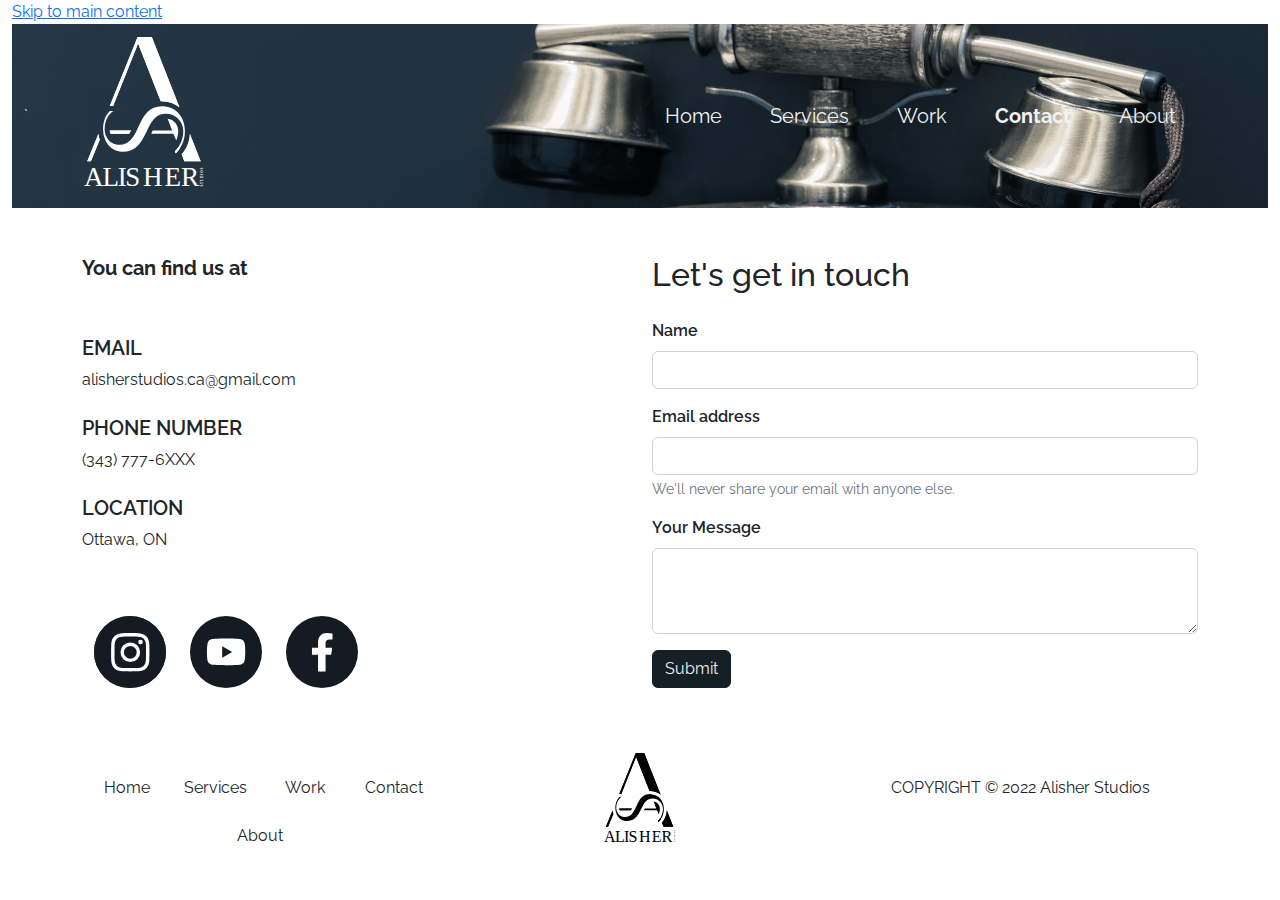
<file: contact.html>
<!doctype html>
<html lang="en">
  <head>
    <meta charset="utf-8">
    <meta name="viewport" content="width=device-width, initial-scale=1">
    <title>Alisher Studios</title>
    <!-- favicon -->
    <link rel="icon" type="image/x-icon" href="images/inital-b.png">
    <!-- link to bootstrap -->
    <link rel="stylesheet" href="bootstrap/bootstrap.css">
    <!-- link to css -->
    <link rel="stylesheet" href="css/main.css">
    <!-- link to google font -->
    <link rel="preconnect" href="https://fonts.googleapis.com">
    <link rel="preconnect" href="https://fonts.gstatic.com" crossorigin>
    <link href="https://fonts.googleapis.com/css2?family=Raleway:wght@100;200;300;400;500;600;700;800;900&display=swap" rel="stylesheet">
  </head>
  <body>
    <div class="container-fluid">
        <header role="banner">
            <!-- adds skip links -->
            <a href="#main-skip" class="skip">Skip to main content</a>
            <!-- adds image to header part -->
            <div class="container-fluid" style="height: auto; background:url(images/contact.jpg);background-repeat:no-repeat;background-position:center;background-size:cover">
                <nav class="navbar navbar-expand-xl text-light" style="  --bs-navbar-color: #f2f2f2;
                --bs-navbar-hover-color: #fff;
                --bs-navbar-disabled-color: rgba(0, 0, 0, 0.3);
                --bs-navbar-active-color: #f2f2f2;
                --bs-navbar-toggler-border-color: #f2f2f2;">`  
                  <div class="container-lg">
                    <a class="navbar-brand" href="index.html">
                                            <svg xmlns="http://www.w3.org/2000/svg" xmlns:xlink="http://www.w3.org/1999/xlink" width="40%" height="100%" viewBox="0 0 607.004 801.311">
                        <defs>
                          <clipPath id="clip-path">
                            <rect id="Rectangle_3" data-name="Rectangle 3" width="607.004" height="801.311" fill="none"/>
                          </clipPath>
                        </defs>
                        <g id="Group_4" data-name="Group 4" transform="translate(0 -0.004)">
                          <g id="Group_3" data-name="Group 3" transform="translate(0 0.004)" clip-path="url(#clip-path)">
                            <text id="A" transform="translate(0 756.018)" fill="#fff" font-size="137" font-family="CarlaSansLight, Carla Sans"><tspan x="0" y="0">A</tspan></text>
                            <text id="L" transform="translate(93.554 756.018)" fill="#fff" font-size="137" font-family="CarlaSansLight, Carla Sans"><tspan x="0" y="0">L</tspan></text>
                            <text id="I" transform="translate(170.461 754.018)" fill="#fff" font-size="135" font-family="CarlaSansLight, Carla Sans"><tspan x="0" y="0">I</tspan></text>
                            <text id="S" transform="translate(208.845 755.018)" fill="#fff" font-size="136" font-family="CarlaSansLight, Carla Sans"><tspan x="0" y="0">S</tspan></text>
                            <text id="H" transform="translate(298.271 756.018)" fill="#fff" font-size="137" font-family="CarlaSansLight, Carla Sans"><tspan x="0" y="0">H</tspan></text>
                            <text id="E" transform="translate(407.372 756.018)" fill="#fff" font-size="137" font-family="CarlaSansLight, Carla Sans"><tspan x="0" y="0">E</tspan></text>
                            <text id="R" transform="translate(490.194 756.018)" fill="#fff" font-size="138" font-family="CarlaSansLight, Carla Sans"><tspan x="0" y="0">R</tspan></text>
                            <text id="STUDIOS" transform="translate(601.017 756.184) rotate(-90)" fill="#fff" font-size="17" font-family="Montserrat-SemiBold, Montserrat" font-weight="600"><tspan x="0" y="0" letter-spacing="0.19em">S</tspan><tspan y="0" letter-spacing="0.187em">T</tspan><tspan y="0" letter-spacing="0.2em">UDIO</tspan><tspan y="0">S</tspan></text>
                            <path id="Path_6" data-name="Path 6" d="M445.653,414.086l22.863,58.443H370.564c-2.646,5.163-5.369,10.686-8.195,16.492H474.63l13.05,31.186,1.464,3.751c7.553-18.034,10.173-36.016,10.173-48.219,0-31.726-23.48-57.98-53.665-61.654m55.822,141.5a125.109,125.109,0,0,1-18.624,22.992l3.725,9.556a191.314,191.314,0,0,0,18.958-22.067Zm-348.6-83.053a56.083,56.083,0,0,0,3.7,16.492h94.15c3.263-4.933,6.474-10.456,9.685-16.492Zm0,0a56.083,56.083,0,0,0,3.7,16.492h94.15c3.263-4.933,6.474-10.456,9.685-16.492Zm0,0a56.083,56.083,0,0,0,3.7,16.492h94.15c3.263-4.933,6.474-10.456,9.685-16.492ZM95.023,490.922,39.046,629.1H57.26l44.93-109.795a157.373,157.373,0,0,1-7.167-28.387M365.58,0H293.445l-11.74,30.159L152.617,348.811h17.469L296.271,32.27l114.5,292.65c1.952-.077,3.956-.1,5.985-.1,33.524,0,64.2,10.609,88.5,30.288ZM610.294,622.193,558.4,490.255c-2.62,40.358-15.748,72.906-42.053,103.5l13.8,35.425h82.873ZM152.874,472.529a56.083,56.083,0,0,0,3.7,16.492h94.15c3.263-4.933,6.474-10.456,9.685-16.492Zm0,0a56.083,56.083,0,0,0,3.7,16.492h94.15c3.263-4.933,6.474-10.456,9.685-16.492Zm0,0a56.083,56.083,0,0,0,3.7,16.492h94.15c3.263-4.933,6.474-10.456,9.685-16.492Z" transform="translate(-22.53 -0.004)" fill="#fff"/>
                            <path id="Path_7" data-name="Path 7" d="M152.874,472.529a56.083,56.083,0,0,0,3.7,16.492h94.15c3.263-4.933,6.474-10.456,9.685-16.492ZM95.023,490.922,39.046,629.1H57.26l44.93-109.795a157.373,157.373,0,0,1-7.167-28.387m57.852-18.393a56.083,56.083,0,0,0,3.7,16.492h94.15c3.263-4.933,6.474-10.456,9.685-16.492Zm457.42,149.664L558.4,490.255c-2.62,40.358-15.748,72.906-42.053,103.5l13.8,35.425h82.873ZM365.58,0H293.445l-11.74,30.159L152.617,348.811h17.469L296.271,32.27l114.5,292.65c1.952-.077,3.956-.1,5.985-.1,33.524,0,64.2,10.609,88.5,30.288ZM152.874,472.529a56.083,56.083,0,0,0,3.7,16.492h94.15c3.263-4.933,6.474-10.456,9.685-16.492Zm0,0a56.083,56.083,0,0,0,3.7,16.492h94.15c3.263-4.933,6.474-10.456,9.685-16.492Z" transform="translate(-22.53 -0.004)" fill="#fff"/>
                            <path id="Path_8" data-name="Path 8" d="M1110.932,1323.932A191.315,191.315,0,0,1,1091.974,1346l-3.725-9.556a125.131,125.131,0,0,0,18.625-22.992Z" transform="translate(-627.928 -757.873)" fill="#fff"/>
                            <path id="Path_9" data-name="Path 9" d="M1106.874,1313.451a125.116,125.116,0,0,1-18.625,22.992l3.725,9.556a191.315,191.315,0,0,0,18.958-22.067Z" transform="translate(-627.928 -757.873)" fill="#fff"/>
                            <path id="Path_10" data-name="Path 10" d="M642.044,952.707c0,37.069-8.683,65.456-27.667,91.479l-4.059-10.481c16.7-26.151,23.531-56.413,23.531-79.841,0-49.734-40.383-87.779-86.6-87.779-1,0-1.978.025-2.954.025a83.16,83.16,0,0,0-25.767,4.7c-24.867,8.94-40.922,29.62-54.615,54.153-4.6,8.22-8.94,16.878-13.23,25.689-2.672,5.471-5.343,10.995-8.066,16.492-4.316,8.709-8.734,17.366-13.538,25.689-20.731,36.093-48.192,65.815-101.318,65.815-44.622,0-74.318-27.231-89.064-61.037A133.145,133.145,0,0,1,227.679,945.1c0-33.37,10.558-71.416,35.117-92.481h17.571a92.921,92.921,0,0,0-17.494,14.617c-19.344,20.834-25.072,46.959-26.537,66.971-.36,4.6-.462,8.837-.462,12.639,0,1.259.026,2.543.1,3.8a81.14,81.14,0,0,0,14.36,42.181c12.51,18.008,32.625,30.7,58.109,30.7,29.106,0,48.758-12.305,64.017-30.7a168.5,168.5,0,0,0,17.109-25.689c2.954-5.318,5.78-10.84,8.555-16.492,4.136-8.4,8.118-17.058,12.176-25.689,19.986-42.464,42.053-84.62,92.532-94.279a121.3,121.3,0,0,1,22.761-2.055c1.362,0,2.723.025,4.059.077,71.236,2.107,112.39,60.241,112.39,124" transform="translate(-131.373 -478.127)" fill="#fff"/>
                          </g>
                        </g>
                      </svg>
                    </a>
                    <button class="navbar-toggler" type="button" data-bs-toggle="collapse" data-bs-target="#navbarNav" aria-controls="navbarNav" aria-expanded="false" aria-label="Toggle navigation">
                      <span class="navbar-toggler-icon"></span>
                    </button>
                    <div class="collapse navbar-collapse" id="navbarNav">
                      <ul class="navbar-nav ms-auto fs-5">
                        <li class="nav-item px-3">
                          <a class="nav-link" aria-current="page" href="index.html">Home</a>
                        </li>
                        <li class="nav-item px-3 ">
                          <a class="nav-link" href="services.html">Services</a>
                        </li>
                        <li class="nav-item px-3">
                          <a class="nav-link" href="work.html">Work</a>
                        </li>
                        <li class="nav-item px-3 active fw-bold">
                          <a class="nav-link" href="contact.html">Contact</a>
                        </li>
                        <li class="nav-item px-3">
                          <a class="nav-link" href="about.html">About</a>
                        </li>
                      </ul>
                    </div>
                  </div>
                </nav>
            </div>
        </header>
        <main role="banner">
            <!-- adds wrapper to main content part to center align content -->
            <div class="main-wrap">
                <div class="main-content" id="main-skip">
                    <div class="container pt-5 text-start">
                        <div class="row">
                          <div class="col-sm" itemtype="https://schema.org/LocalBusiness">
                            <h2 class="fw-bold fs-5">You can find us at</h2>
                            <p class="h5 pt-5 fw-semibold" >EMAIL</p>
                            <p itemprop="email">alisherstudios.ca@gmail.com</p>
                            <p class="h5 pt-2 fs-5 fw-semibold">PHONE NUMBER</p>
                            <p itemprop="telephone">(343) 777-6XXX</p>
                            <p class="h5 pt-2 fs-5 fw-semibold">LOCATION</p>
                            <p itemprop="Location">Ottawa, ON</p>
                            <br> <br>
                            <div class="container text-start">
                              <div class="row pb-3">
                                <div class="col-auto">
                                  <a href="https://instagram.com/alisherstudios?igshid=YmMyMTA2M2Y="><svg xmlns="http://www.w3.org/2000/svg" width="72" height="72" viewBox="0 0 122 122">
                                    <g id="Ellipse_16" data-name="Ellipse 16" fill="#141b22" stroke="#707070" stroke-width="1">
                                      <circle cx="61" cy="61" r="61" stroke="none"/>
                                      <circle cx="61" cy="61" r="60.5" fill="none"/>
                                    </g>
                                    <text id="Social_Ideas" data-name="Social
                                  Ideas" transform="translate(61 57)" fill="#141b22" font-size="20" font-family="HelveticaNeue, Helvetica Neue"><tspan x="-27.4" y="0">Social</tspan><tspan x="-24.26" y="24">Ideas</tspan></text>
                                    <circle id="Ellipse_17" data-name="Ellipse 17" cx="61" cy="61" r="61" fill="#141b22"/>
                                    <path id="Icon_awesome-instagram" data-name="Icon awesome-instagram" d="M32.5,18.069A16.661,16.661,0,1,0,49.163,34.73,16.635,16.635,0,0,0,32.5,18.069Zm0,27.494A10.832,10.832,0,1,1,43.334,34.73,10.852,10.852,0,0,1,32.5,45.563ZM53.731,17.387A3.886,3.886,0,1,1,49.845,13.5,3.877,3.877,0,0,1,53.731,17.387Zm11.035,3.944c-.247-5.206-1.436-9.817-5.249-13.616S51.107,2.727,45.9,2.466c-5.365-.3-21.447-.3-26.812,0C13.9,2.713,9.286,3.9,5.472,7.7S.484,16.111.223,21.317c-.3,5.365-.3,21.447,0,26.812.247,5.206,1.436,9.817,5.249,13.616s8.41,4.988,13.616,5.249c5.365.3,21.447.3,26.812,0,5.206-.247,9.817-1.436,13.616-5.249s4.988-8.41,5.249-13.616c.3-5.365.3-21.432,0-26.8ZM57.835,53.886a10.967,10.967,0,0,1-6.177,6.177c-4.278,1.7-14.428,1.305-19.156,1.305s-14.892.377-19.156-1.305a10.967,10.967,0,0,1-6.177-6.177c-1.7-4.278-1.305-14.428-1.305-19.156S5.487,19.838,7.169,15.575A10.967,10.967,0,0,1,13.346,9.4C17.624,7.7,27.775,8.092,32.5,8.092S47.394,7.715,51.658,9.4a10.967,10.967,0,0,1,6.177,6.177C59.532,19.853,59.14,30,59.14,34.73S59.532,49.623,57.835,53.886Z" transform="translate(29.005 26.762)" fill="#fff"/>
                                  </svg>
                                  
                                  </a>
                                </div>
                                <div class="col-auto">
                                  <a href="https://www.youtube.com/@keshavpanesar5625"><svg xmlns="http://www.w3.org/2000/svg" width="72" height="72" viewBox="0 0 122 122">
                                    <circle id="Ellipse_6" data-name="Ellipse 6" cx="61" cy="61" r="61" fill="#141b22"/>
                                    <path id="Icon_awesome-youtube" data-name="Icon awesome-youtube" d="M64.692,11.651a8.167,8.167,0,0,0-5.747-5.784C53.876,4.5,33.55,4.5,33.55,4.5s-20.326,0-25.4,1.367a8.168,8.168,0,0,0-5.747,5.784C1.05,16.753,1.05,27.4,1.05,27.4s0,10.645,1.358,15.747a8.046,8.046,0,0,0,5.747,5.692C13.224,50.2,33.55,50.2,33.55,50.2s20.326,0,25.4-1.367a8.046,8.046,0,0,0,5.747-5.692C66.05,38.042,66.05,27.4,66.05,27.4s0-10.645-1.358-15.747ZM26.9,37.062V17.733L43.891,27.4,26.9,37.062Z" transform="translate(27.639 33.5)" fill="#fff"/>
                                  </svg>
                                  </a>
                                </div>
                                <div class="col-auto">
                                  <a href="https://www.facebook.com/alisherstudios?mibextid=LQQJ4d"><svg xmlns="http://www.w3.org/2000/svg" width="72" height="72" viewBox="0 0 122 122">
                                    <circle id="Ellipse_5" data-name="Ellipse 5" cx="61" cy="61" r="61" fill="#141b22"/>
                                    <path id="Icon_awesome-facebook-f" data-name="Icon awesome-facebook-f" d="M34.141,36.563,35.946,24.8H24.659V17.165c0-3.218,1.577-6.355,6.632-6.355h5.131V.795A62.577,62.577,0,0,0,27.314,0c-9.3,0-15.371,5.634-15.371,15.834V24.8H1.609V36.563H11.942V65H24.659V36.563Z" transform="translate(42.391 29)" fill="#fff"/>
                                  </svg>
                                  </a>
                                </div>
                              </div>
                            </div>
                          </div>
                          <div class="col-sm">
                            <h2>Let's get in touch</h2>
                            <form class="pt-3">
                                <div class="mb-3">
                                    <label for="floatingTextarea" class="form-label fw-semibold">Name</label>
                                    <input class="form-control" type="text" aria-label="default input example">
                                </div>
                                <div class="mb-3">
                                    <label for="exampleInputEmail1" class="form-label fw-semibold">Email address</label>
                                    <input type="email" class="form-control" id="exampleInputEmail1" aria-describedby="emailHelp">
                                    <div id="emailHelp" class="form-text">We'll never share your email with anyone else.</div>
                                </div>
                                <div class="mb-3">
                                    <label for="exampleFormControlTextarea1" class="form-label fw-semibold">Your Message</label>
                                    <textarea class="form-control" id="exampleFormControlTextarea1" rows="3"></textarea>
                                </div>
                                <button type="submit" class="btn btn-primary">Submit</button>
                            </form>
                          </div>
                        </div>
                      </div> 
        </main>
        <footer role="banner">
          <!-- adds wrapper to footer part to center align content -->
          <div class="foot-wrap">
              <div class="foot">
                <div class="container text-center">
                  <div class="row py-5">
                    <div class="col-sm">
                      <div class="container text-center">
                        <div class="row">
                          <div class="col-sm pt-4">
                            <a class="nav-link" aria-current="page" href="index.html">Home</a>
                          </div>
                          <div class="col-sm pt-4">
                            <a class="nav-link" href="services.html">Services</a>
                          </div>
                          <div class="col-sm pt-4">
                            <a class="nav-link" href="work.html">Work</a>
                          </div>
                          <div class="col-sm pt-4">
                            <a class="nav-link" href="contact.html">Contact</a>
                          </div>
                          <div class="col-sm pt-4">
                            <a class="nav-link" href="about.html">About</a>
                          </div>
                        </div>
                      </div>
                    </div>
                    <div class="col-sm">
                      <a href="index.html"> <svg xmlns="http://www.w3.org/2000/svg" xmlns:xlink="http://www.w3.org/1999/xlink" width="20%" height="100%" viewBox="0 0 583.29 770.005">
                          <defs>
                            <clipPath id="clip-path">
                              <rect id="Rectangle_2" data-name="Rectangle 2" width="583.29" height="770.005" transform="translate(0 0)" fill="none"/>
                            </clipPath>
                          </defs>
                          <g id="Group_2" data-name="Group 2" transform="translate(0 -0.004)">
                            <g id="Group_1" data-name="Group 1" transform="translate(0 0.004)" clip-path="url(#clip-path)">
                              <text id="A" transform="translate(0 726.482)" font-size="132" font-family="CarlaSansLight, Carla Sans"><tspan x="0" y="0">A</tspan></text>
                              <text id="L" transform="translate(89.899 725.482)" font-size="131" font-family="CarlaSansLight, Carla Sans"><tspan x="0" y="0">L</tspan></text>
                              <text id="I" transform="translate(163.801 725.482)" font-size="131" font-family="CarlaSansLight, Carla Sans"><tspan x="0" y="0">I</tspan></text>
                              <text id="S" transform="translate(200.686 725.482)" font-size="131" font-family="CarlaSansLight, Carla Sans"><tspan x="0" y="0">S</tspan></text>
                              <text id="H" transform="translate(286.619 726.482)" font-size="132" font-family="CarlaSansLight, Carla Sans"><tspan x="0" y="0">H</tspan></text>
                              <text id="E" transform="translate(391.457 726.482)" font-size="132" font-family="CarlaSansLight, Carla Sans"><tspan x="0" y="0">E</tspan></text>
                              <text id="R" transform="translate(471.043 726.482)" font-size="132" font-family="CarlaSansLight, Carla Sans"><tspan x="0" y="0">R</tspan></text>
                              <text id="STUDIOS" transform="translate(578.162 726.642) rotate(-90)" font-size="17" font-family="Montserrat-SemiBold, Montserrat" font-weight="600"><tspan x="0" y="0" letter-spacing="0.19em">S</tspan><tspan y="0" letter-spacing="0.187em">T</tspan><tspan y="0" letter-spacing="0.2em">UDIO</tspan><tspan y="0">S</tspan></text>
                              <path id="Path_1" data-name="Path 1" d="M429.769,397.909l21.97,56.159H357.613c-2.542,4.962-5.159,10.269-7.874,15.848H457.614l12.54,29.968,1.407,3.6c7.257-17.329,9.775-34.609,9.775-46.335,0-30.486-22.563-55.715-51.568-59.245M483.41,533.877a120.22,120.22,0,0,1-17.9,22.093l3.579,9.183a183.846,183.846,0,0,0,18.218-21.2ZM148.428,454.069a53.891,53.891,0,0,0,3.555,15.848h90.472c3.135-4.74,6.221-10.047,9.306-15.848Zm0,0a53.891,53.891,0,0,0,3.555,15.848h90.472c3.135-4.74,6.221-10.047,9.306-15.848Zm0,0a53.891,53.891,0,0,0,3.555,15.848h90.472c3.135-4.74,6.221-10.047,9.306-15.848ZM92.837,471.743,39.047,604.526h17.5L99.724,499.021a151.225,151.225,0,0,1-6.887-27.278M352.824,0H283.507L272.226,28.985l-124.045,306.2h16.786L286.223,31.009,396.246,312.226c1.876-.074,3.8-.1,5.752-.1,32.215,0,61.689,10.2,85.041,29.1ZM587.978,597.886,538.113,471.1c-2.518,38.781-15.132,70.057-40.41,99.458L510.959,604.6h79.635ZM148.428,454.069a53.891,53.891,0,0,0,3.555,15.848h90.472c3.135-4.74,6.221-10.047,9.306-15.848Zm0,0a53.891,53.891,0,0,0,3.555,15.848h90.472c3.135-4.74,6.221-10.047,9.306-15.848Zm0,0a53.891,53.891,0,0,0,3.555,15.848h90.472c3.135-4.74,6.221-10.047,9.306-15.848Z" transform="translate(-23.176 -0.004)"/>
                              <path id="Path_2" data-name="Path 2" d="M148.428,454.069a53.891,53.891,0,0,0,3.555,15.848h90.472c3.135-4.74,6.221-10.047,9.306-15.848ZM92.837,471.743,39.047,604.526h17.5L99.724,499.021a151.225,151.225,0,0,1-6.887-27.278m55.592-17.675a53.891,53.891,0,0,0,3.555,15.848h90.472c3.135-4.74,6.221-10.047,9.306-15.848ZM587.978,597.886,538.113,471.1c-2.518,38.781-15.132,70.057-40.41,99.458L510.959,604.6h79.635ZM352.824,0H283.507L272.226,28.985l-124.045,306.2h16.786L286.223,31.009,396.246,312.226c1.876-.074,3.8-.1,5.752-.1,32.215,0,61.689,10.2,85.041,29.1Zm-204.4,454.065a53.891,53.891,0,0,0,3.555,15.848h90.472c3.135-4.74,6.221-10.047,9.306-15.848Zm0,0a53.891,53.891,0,0,0,3.555,15.848h90.472c3.135-4.74,6.221-10.047,9.306-15.848Z" transform="translate(-23.176 -0.004)"/>
                              <path id="Path_3" data-name="Path 3" d="M1110.047,1323.522a183.846,183.846,0,0,1-18.218,21.2l-3.579-9.183a120.279,120.279,0,0,0,17.9-22.093Z" transform="translate(-645.912 -779.578)"/>
                              <path id="Path_4" data-name="Path 4" d="M1106.146,1313.451a120.223,120.223,0,0,1-17.9,22.093l3.579,9.183a183.825,183.825,0,0,0,18.218-21.2Z" transform="translate(-645.912 -779.578)"/>
                              <path id="Path_5" data-name="Path 5" d="M625.857,947.86c0,35.621-8.344,62.9-26.586,87.9l-3.9-10.072c16.046-25.129,22.612-54.209,22.612-76.722,0-47.791-38.806-84.35-83.215-84.35-.963,0-1.9.024-2.839.024a79.915,79.915,0,0,0-24.76,4.517c-23.9,8.591-39.324,28.463-52.481,52.037-4.419,7.9-8.591,16.218-12.713,24.685-2.567,5.258-5.135,10.565-7.751,15.848-4.147,8.368-8.393,16.688-13.009,24.686-19.921,34.683-46.31,63.244-97.359,63.244-42.879,0-71.415-26.167-85.584-58.653a127.944,127.944,0,0,1-10.59-50.457c0-32.067,10.146-68.626,33.745-88.868H278.31A89.292,89.292,0,0,0,261.5,865.731c-18.588,20.02-24.093,45.125-25.5,64.355-.345,4.419-.444,8.492-.444,12.145,0,1.21.025,2.444.1,3.654a77.97,77.97,0,0,0,13.8,40.533c12.022,17.3,31.35,29.5,55.838,29.5,27.969,0,46.853-11.825,61.516-29.5a161.92,161.92,0,0,0,16.44-24.686c2.839-5.11,5.554-10.417,8.22-15.848,3.974-8.072,7.8-16.391,11.7-24.685,19.206-40.805,40.41-81.314,88.917-90.6a116.557,116.557,0,0,1,21.872-1.975c1.308,0,2.616.024,3.9.074,68.453,2.024,108,57.887,108,119.157" transform="translate(-135.136 -491.82)"/>
                            </g>
                          </g>
                        </svg> </a>
                    </div>
                    <div class="col-sm">
                      <p class="text-center pt-4">COPYRIGHT © 2022 Alisher Studios</p>
                    </div>
                  </div>
                </div>
              </div>
          </div>
      </footer>
    </div>
    <!-- link to javascript -->
    <script src="bootstrap/bootstrap.js"></script>
  </body>
</html>
</file>
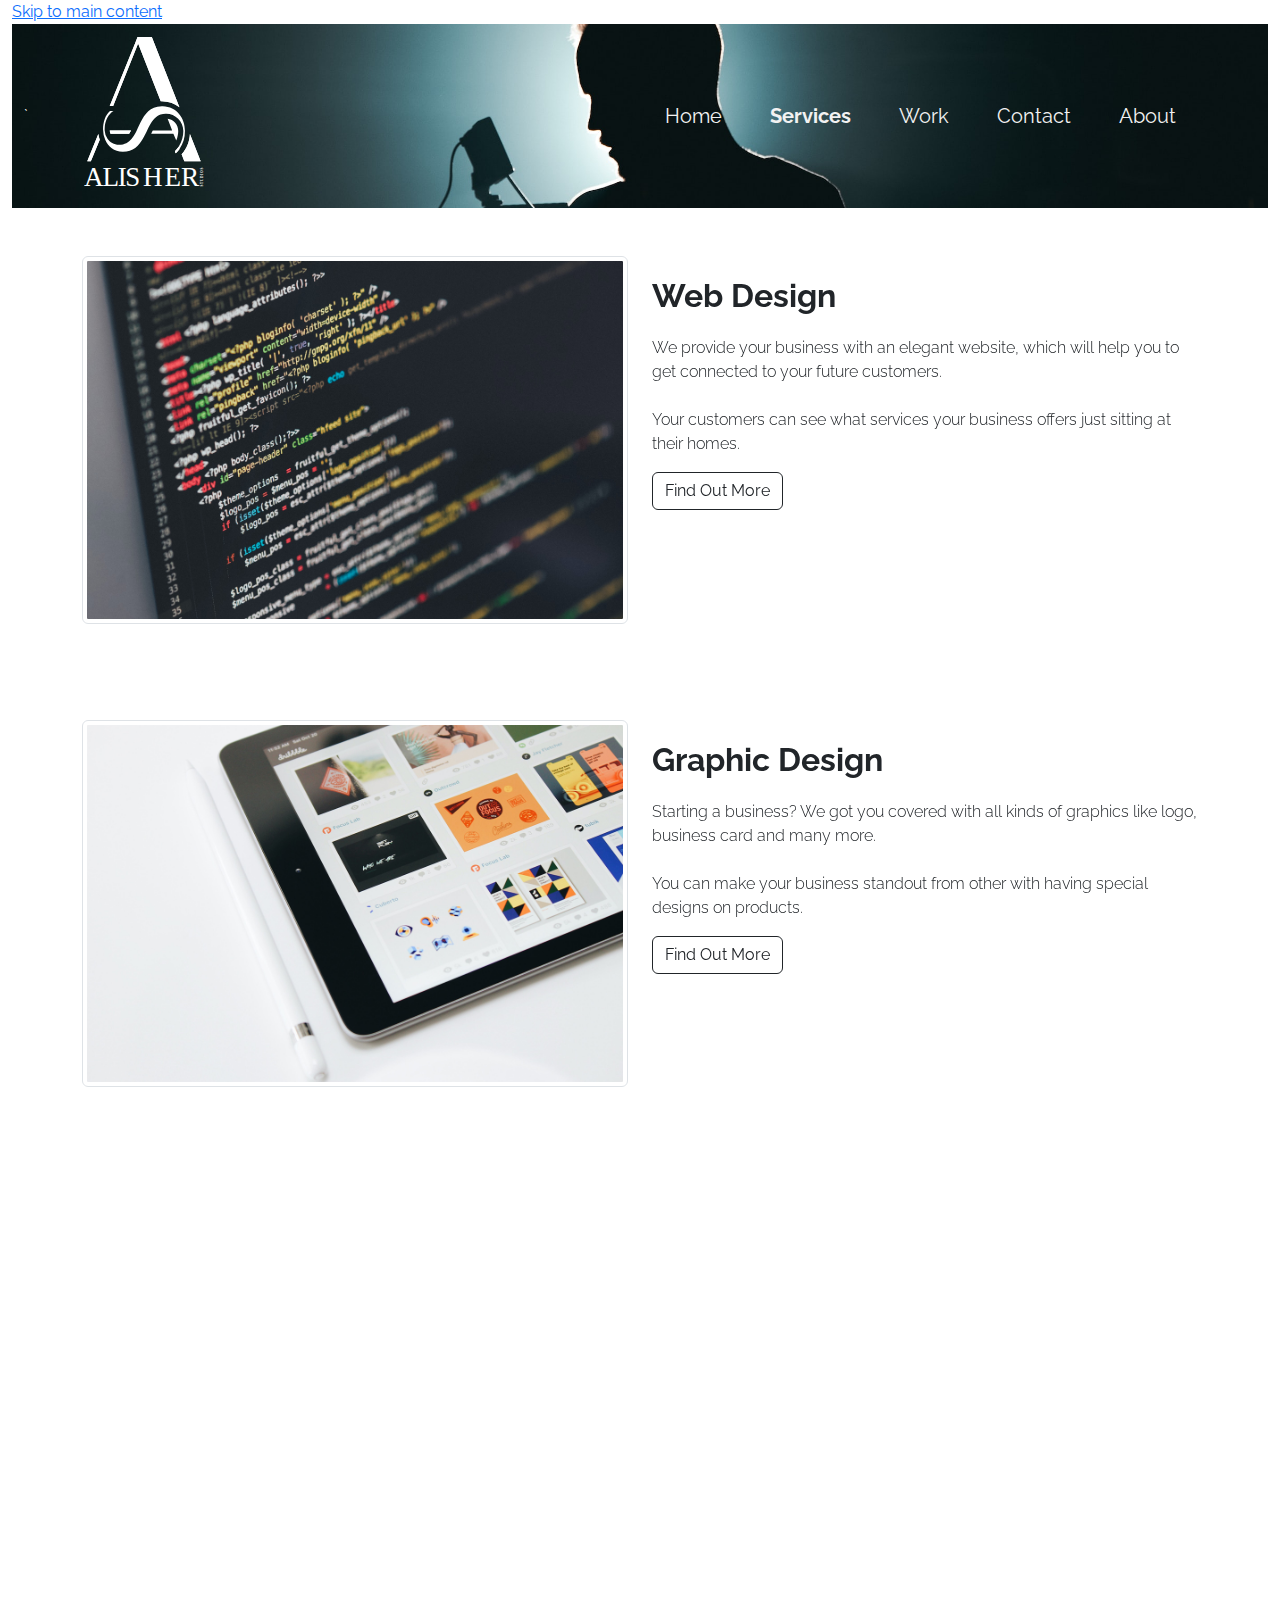
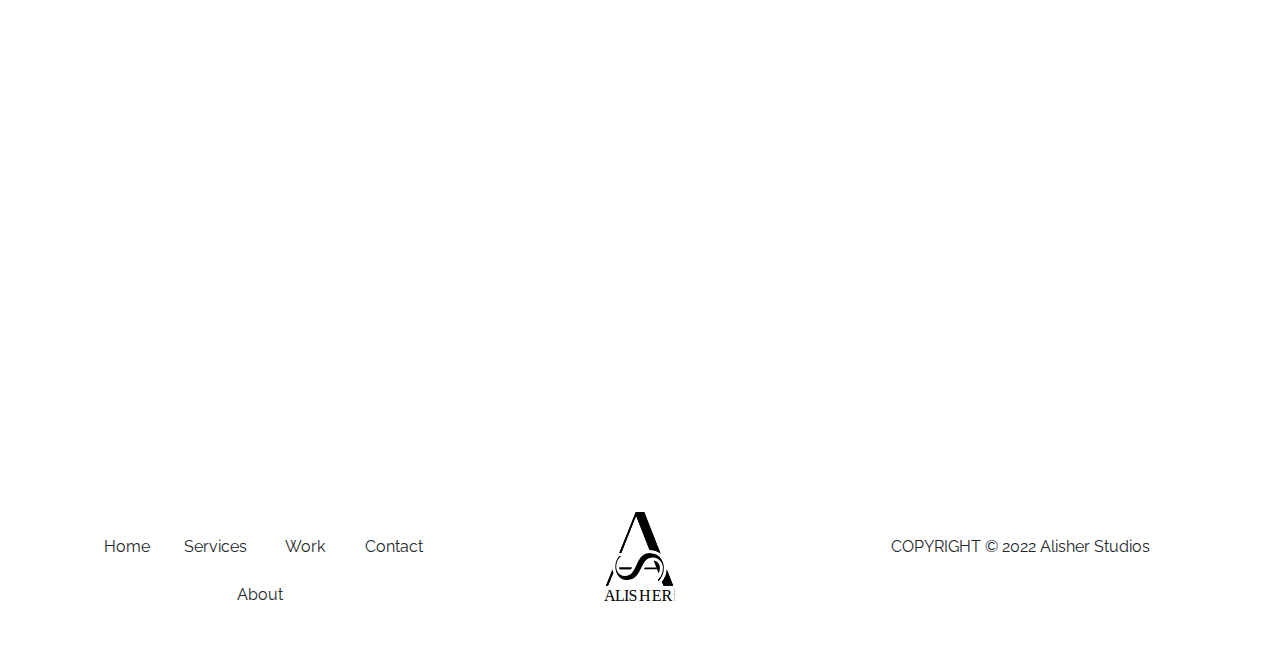
<file: services.html>
<!doctype html>
<html lang="en">
  <head>
    <meta charset="utf-8">
    <meta name="viewport" content="width=device-width, initial-scale=1">
    <title>Alisher Studios</title>
    <!-- link to css library -->
    <link rel="stylesheet" href="https://unpkg.com/aos@next/dist/aos.css" />
    <!-- link to bootstrap -->
    <link rel="stylesheet" href="bootstrap/bootstrap.css">
    <!-- link to css -->
    <link rel="stylesheet" href="css/main.css">
    <!-- favicon -->
    <link rel="icon" type="image/x-icon" href="images/inital-b.png">
    <!-- link to google font -->
    <link rel="preconnect" href="https://fonts.googleapis.com">
    <link rel="preconnect" href="https://fonts.gstatic.com" crossorigin>
    <link href="https://fonts.googleapis.com/css2?family=Raleway:wght@100;200;300;400;500;600;700;800;900&display=swap" rel="stylesheet">
  </head>
  <body>
    <div class="container-fluid">
        <header role="banner">
            <!-- adds skip links -->
            <a href="#main-skip" class="skip">Skip to main content</a>
            <!-- adds wrapper to header part to center align content -->
            <div class="container-fluid" style="height: auto; background:url(images/services.jpg);background-repeat:no-repeat;background-position:center;background-size:cover">
              <nav class="navbar navbar-expand-xl text-light" style="  --bs-navbar-color: #f2f2f2;
              --bs-navbar-hover-color: #fff;
              --bs-navbar-disabled-color: rgba(0, 0, 0, 0.3);
              --bs-navbar-active-color: #f2f2f2;
              --bs-navbar-toggler-border-color: #f2f2f2;">`  
                <div class="container-lg">
                  <a class="navbar-brand" href="index.html">
                                          <svg xmlns="http://www.w3.org/2000/svg" xmlns:xlink="http://www.w3.org/1999/xlink" width="40%" height="100%" viewBox="0 0 607.004 801.311">
                        <defs>
                          <clipPath id="clip-path">
                            <rect id="Rectangle_3" data-name="Rectangle 3" width="607.004" height="801.311" fill="none"/>
                          </clipPath>
                        </defs>
                        <g id="Group_4" data-name="Group 4" transform="translate(0 -0.004)">
                          <g id="Group_3" data-name="Group 3" transform="translate(0 0.004)" clip-path="url(#clip-path)">
                            <text id="A" transform="translate(0 756.018)" fill="#fff" font-size="137" font-family="CarlaSansLight, Carla Sans"><tspan x="0" y="0">A</tspan></text>
                            <text id="L" transform="translate(93.554 756.018)" fill="#fff" font-size="137" font-family="CarlaSansLight, Carla Sans"><tspan x="0" y="0">L</tspan></text>
                            <text id="I" transform="translate(170.461 754.018)" fill="#fff" font-size="135" font-family="CarlaSansLight, Carla Sans"><tspan x="0" y="0">I</tspan></text>
                            <text id="S" transform="translate(208.845 755.018)" fill="#fff" font-size="136" font-family="CarlaSansLight, Carla Sans"><tspan x="0" y="0">S</tspan></text>
                            <text id="H" transform="translate(298.271 756.018)" fill="#fff" font-size="137" font-family="CarlaSansLight, Carla Sans"><tspan x="0" y="0">H</tspan></text>
                            <text id="E" transform="translate(407.372 756.018)" fill="#fff" font-size="137" font-family="CarlaSansLight, Carla Sans"><tspan x="0" y="0">E</tspan></text>
                            <text id="R" transform="translate(490.194 756.018)" fill="#fff" font-size="138" font-family="CarlaSansLight, Carla Sans"><tspan x="0" y="0">R</tspan></text>
                            <text id="STUDIOS" transform="translate(601.017 756.184) rotate(-90)" fill="#fff" font-size="17" font-family="Montserrat-SemiBold, Montserrat" font-weight="600"><tspan x="0" y="0" letter-spacing="0.19em">S</tspan><tspan y="0" letter-spacing="0.187em">T</tspan><tspan y="0" letter-spacing="0.2em">UDIO</tspan><tspan y="0">S</tspan></text>
                            <path id="Path_6" data-name="Path 6" d="M445.653,414.086l22.863,58.443H370.564c-2.646,5.163-5.369,10.686-8.195,16.492H474.63l13.05,31.186,1.464,3.751c7.553-18.034,10.173-36.016,10.173-48.219,0-31.726-23.48-57.98-53.665-61.654m55.822,141.5a125.109,125.109,0,0,1-18.624,22.992l3.725,9.556a191.314,191.314,0,0,0,18.958-22.067Zm-348.6-83.053a56.083,56.083,0,0,0,3.7,16.492h94.15c3.263-4.933,6.474-10.456,9.685-16.492Zm0,0a56.083,56.083,0,0,0,3.7,16.492h94.15c3.263-4.933,6.474-10.456,9.685-16.492Zm0,0a56.083,56.083,0,0,0,3.7,16.492h94.15c3.263-4.933,6.474-10.456,9.685-16.492ZM95.023,490.922,39.046,629.1H57.26l44.93-109.795a157.373,157.373,0,0,1-7.167-28.387M365.58,0H293.445l-11.74,30.159L152.617,348.811h17.469L296.271,32.27l114.5,292.65c1.952-.077,3.956-.1,5.985-.1,33.524,0,64.2,10.609,88.5,30.288ZM610.294,622.193,558.4,490.255c-2.62,40.358-15.748,72.906-42.053,103.5l13.8,35.425h82.873ZM152.874,472.529a56.083,56.083,0,0,0,3.7,16.492h94.15c3.263-4.933,6.474-10.456,9.685-16.492Zm0,0a56.083,56.083,0,0,0,3.7,16.492h94.15c3.263-4.933,6.474-10.456,9.685-16.492Zm0,0a56.083,56.083,0,0,0,3.7,16.492h94.15c3.263-4.933,6.474-10.456,9.685-16.492Z" transform="translate(-22.53 -0.004)" fill="#fff"/>
                            <path id="Path_7" data-name="Path 7" d="M152.874,472.529a56.083,56.083,0,0,0,3.7,16.492h94.15c3.263-4.933,6.474-10.456,9.685-16.492ZM95.023,490.922,39.046,629.1H57.26l44.93-109.795a157.373,157.373,0,0,1-7.167-28.387m57.852-18.393a56.083,56.083,0,0,0,3.7,16.492h94.15c3.263-4.933,6.474-10.456,9.685-16.492Zm457.42,149.664L558.4,490.255c-2.62,40.358-15.748,72.906-42.053,103.5l13.8,35.425h82.873ZM365.58,0H293.445l-11.74,30.159L152.617,348.811h17.469L296.271,32.27l114.5,292.65c1.952-.077,3.956-.1,5.985-.1,33.524,0,64.2,10.609,88.5,30.288ZM152.874,472.529a56.083,56.083,0,0,0,3.7,16.492h94.15c3.263-4.933,6.474-10.456,9.685-16.492Zm0,0a56.083,56.083,0,0,0,3.7,16.492h94.15c3.263-4.933,6.474-10.456,9.685-16.492Z" transform="translate(-22.53 -0.004)" fill="#fff"/>
                            <path id="Path_8" data-name="Path 8" d="M1110.932,1323.932A191.315,191.315,0,0,1,1091.974,1346l-3.725-9.556a125.131,125.131,0,0,0,18.625-22.992Z" transform="translate(-627.928 -757.873)" fill="#fff"/>
                            <path id="Path_9" data-name="Path 9" d="M1106.874,1313.451a125.116,125.116,0,0,1-18.625,22.992l3.725,9.556a191.315,191.315,0,0,0,18.958-22.067Z" transform="translate(-627.928 -757.873)" fill="#fff"/>
                            <path id="Path_10" data-name="Path 10" d="M642.044,952.707c0,37.069-8.683,65.456-27.667,91.479l-4.059-10.481c16.7-26.151,23.531-56.413,23.531-79.841,0-49.734-40.383-87.779-86.6-87.779-1,0-1.978.025-2.954.025a83.16,83.16,0,0,0-25.767,4.7c-24.867,8.94-40.922,29.62-54.615,54.153-4.6,8.22-8.94,16.878-13.23,25.689-2.672,5.471-5.343,10.995-8.066,16.492-4.316,8.709-8.734,17.366-13.538,25.689-20.731,36.093-48.192,65.815-101.318,65.815-44.622,0-74.318-27.231-89.064-61.037A133.145,133.145,0,0,1,227.679,945.1c0-33.37,10.558-71.416,35.117-92.481h17.571a92.921,92.921,0,0,0-17.494,14.617c-19.344,20.834-25.072,46.959-26.537,66.971-.36,4.6-.462,8.837-.462,12.639,0,1.259.026,2.543.1,3.8a81.14,81.14,0,0,0,14.36,42.181c12.51,18.008,32.625,30.7,58.109,30.7,29.106,0,48.758-12.305,64.017-30.7a168.5,168.5,0,0,0,17.109-25.689c2.954-5.318,5.78-10.84,8.555-16.492,4.136-8.4,8.118-17.058,12.176-25.689,19.986-42.464,42.053-84.62,92.532-94.279a121.3,121.3,0,0,1,22.761-2.055c1.362,0,2.723.025,4.059.077,71.236,2.107,112.39,60.241,112.39,124" transform="translate(-131.373 -478.127)" fill="#fff"/>
                          </g>
                        </g>
                      </svg>
                  </a>
                  <button class="navbar-toggler" type="button" data-bs-toggle="collapse" data-bs-target="#navbarNav" aria-controls="navbarNav" aria-expanded="false" aria-label="Toggle navigation">
                    <span class="navbar-toggler-icon"></span>
                  </button>
                  <div class="collapse navbar-collapse" id="navbarNav">
                    <ul class="navbar-nav ms-auto fs-5">
                      <li class="nav-item px-3">
                        <a class="nav-link" aria-current="page" href="index.html">Home</a>
                      </li>
                      <li class="nav-item px-3 active fw-bold">
                        <a class="nav-link" href="services.html">Services</a>
                      </li>
                      <li class="nav-item px-3">
                        <a class="nav-link" href="work.html">Work</a>
                      </li>
                      <li class="nav-item px-3">
                        <a class="nav-link" href="contact.html">Contact</a>
                      </li>
                      <li class="nav-item px-3">
                        <a class="nav-link" href="about.html">About</a>
                      </li>
                    </ul>
                  </div>
                </div>
              </nav>
          </div>
        </header>
        <main role="banner">
            <!-- adds wrapper to main content part to center align content -->
            <div class="main-wrap">
              <div class="main-content" id="main-skip">
                    <div class="container text-start">
                        <div class="row py-5" data-aos="fade-right">
                          <div class="col-lg">
                            <picture>
                              <source srcset="images/web-design50.jpg" type="image/svg+xml">
                              <source srcset="images/web-design.jpg" type="image/svg+xml">
                              <img src="images/web-design.jpg" class="img-fluid img-thumbnail" alt="Web Design">
                            </picture>
                          </div>
                          <div class="col-lg pt-3">
                            <p class="fs-2  fw-bold">Web Design</p>
                            <p class="fs-6 fw-light">We provide your business with an elegant website, which will help you to get connected to your future customers. <br><br> Your customers can see what services your business offers just sitting at their homes. </p>
                            <a href="about.html"><button type="button" class="btn btn-outline-dark">Find Out More</button></a>
                          </div>
                        </div>
                        <div class="row py-5" data-aos="fade-right">
                            <div class="col-lg">
                              <picture>
                                <source srcset="images/graphic-design50.jpg" type="image/svg+xml">
                                <source srcset="images/graphic-design.jpg" type="image/svg+xml">
                                <img src="images/graphic-design.jpg" class="img-fluid img-thumbnail" alt="Graphic Design">
                              </picture>
                            </div>
                            <div class="col-lg pt-3">
                              <p class="fs-2  fw-bold">Graphic Design</p>
                              <p class="fs-6 fw-light">Starting a business? We got you covered with all kinds of graphics like logo, business card and many more. <br><br> You can make your business standout from other with having special designs on products. </p>
                              <a href="about.html"><button type="button" class="btn btn-outline-dark">Find Out More</button></a>
                            </div>
                          </div>
                          <div class="row py-5" data-aos="fade-right">
                            <div class="col-lg">
                              <picture>
                                <source srcset="images/content-creation50.jpg" type="image/svg+xml">
                                <source srcset="images/content-creation.jpg" type="image/svg+xml">
                                <img src="images/content-creation.jpg" class="img-fluid img-thumbnail" alt="content creation">
                              </picture>
                            </div>
                            <div class="col-lg pt-3">
                              <p class="fs-2  fw-bold">Content Creation</p>
                              <p class="fs-6 fw-light">You need photos or video for your social media. We got you covered. providing best quality of content for your business promotion or even yourself. <br><br> We help you grow your brand with amazing quality photos and video for you and your business. </p>
                              <a href="about.html"><button type="button" class="btn btn-outline-dark">Find Out More</button></a>
                            </div>
                          </div>
                          <div class="row py-5" data-aos="fade-right">
                            <div class="col-lg">
                              <picture>
                                <source srcset="images/ui-ux50.jpg" type="image/svg+xml">
                                <source srcset="images/ui-ux.jpg" type="image/svg+xml">
                                <img src="images/ui-ux.jpg" class="img-fluid img-thumbnail" alt="ui-ux design">
                              </picture>
                            </div>
                            <div class="col-lg pt-3">
                              <p class="fs-2  fw-bold">UI UX Designing</p>
                              <p class="fs-6 fw-light">We help with ui/ux design for your business's website and app. <br><br> Make your website and app more ui/ux friendly so that your customer's enjoy seeing your business.</p>
                              <a href="about.html"><button type="button" class="btn btn-outline-dark">Find Out More</button></a>
                            </div>
                </div>
            </div>
        </main>
        <footer role="banner">
          <!-- adds wrapper to footer part to center align content -->
          <div class="foot-wrap">
              <div class="foot">
                <div class="container text-center">
                  <div class="row py-5">
                    <div class="col-sm">
                      <div class="container text-center">
                        <div class="row">
                          <div class="col-sm pt-4">
                            <a class="nav-link" aria-current="page" href="index.html">Home</a>
                          </div>
                          <div class="col-sm pt-4">
                            <a class="nav-link" href="services.html">Services</a>
                          </div>
                          <div class="col-sm pt-4">
                            <a class="nav-link" href="work.html">Work</a>
                          </div>
                          <div class="col-sm pt-4">
                            <a class="nav-link" href="contact.html">Contact</a>
                          </div>
                          <div class="col-sm pt-4">
                            <a class="nav-link" href="about.html">About</a>
                          </div>
                        </div>
                      </div>
                    </div>
                    <div class="col-sm">
                      <a href="index.html"> <svg xmlns="http://www.w3.org/2000/svg" xmlns:xlink="http://www.w3.org/1999/xlink" width="20%" height="100%" viewBox="0 0 583.29 770.005">
                          <defs>
                            <clipPath id="clip-path">
                              <rect id="Rectangle_2" data-name="Rectangle 2" width="583.29" height="770.005" transform="translate(0 0)" fill="none"/>
                            </clipPath>
                          </defs>
                          <g id="Group_2" data-name="Group 2" transform="translate(0 -0.004)">
                            <g id="Group_1" data-name="Group 1" transform="translate(0 0.004)" clip-path="url(#clip-path)">
                              <text id="A" transform="translate(0 726.482)" font-size="132" font-family="CarlaSansLight, Carla Sans"><tspan x="0" y="0">A</tspan></text>
                              <text id="L" transform="translate(89.899 725.482)" font-size="131" font-family="CarlaSansLight, Carla Sans"><tspan x="0" y="0">L</tspan></text>
                              <text id="I" transform="translate(163.801 725.482)" font-size="131" font-family="CarlaSansLight, Carla Sans"><tspan x="0" y="0">I</tspan></text>
                              <text id="S" transform="translate(200.686 725.482)" font-size="131" font-family="CarlaSansLight, Carla Sans"><tspan x="0" y="0">S</tspan></text>
                              <text id="H" transform="translate(286.619 726.482)" font-size="132" font-family="CarlaSansLight, Carla Sans"><tspan x="0" y="0">H</tspan></text>
                              <text id="E" transform="translate(391.457 726.482)" font-size="132" font-family="CarlaSansLight, Carla Sans"><tspan x="0" y="0">E</tspan></text>
                              <text id="R" transform="translate(471.043 726.482)" font-size="132" font-family="CarlaSansLight, Carla Sans"><tspan x="0" y="0">R</tspan></text>
                              <text id="STUDIOS" transform="translate(578.162 726.642) rotate(-90)" font-size="17" font-family="Montserrat-SemiBold, Montserrat" font-weight="600"><tspan x="0" y="0" letter-spacing="0.19em">S</tspan><tspan y="0" letter-spacing="0.187em">T</tspan><tspan y="0" letter-spacing="0.2em">UDIO</tspan><tspan y="0">S</tspan></text>
                              <path id="Path_1" data-name="Path 1" d="M429.769,397.909l21.97,56.159H357.613c-2.542,4.962-5.159,10.269-7.874,15.848H457.614l12.54,29.968,1.407,3.6c7.257-17.329,9.775-34.609,9.775-46.335,0-30.486-22.563-55.715-51.568-59.245M483.41,533.877a120.22,120.22,0,0,1-17.9,22.093l3.579,9.183a183.846,183.846,0,0,0,18.218-21.2ZM148.428,454.069a53.891,53.891,0,0,0,3.555,15.848h90.472c3.135-4.74,6.221-10.047,9.306-15.848Zm0,0a53.891,53.891,0,0,0,3.555,15.848h90.472c3.135-4.74,6.221-10.047,9.306-15.848Zm0,0a53.891,53.891,0,0,0,3.555,15.848h90.472c3.135-4.74,6.221-10.047,9.306-15.848ZM92.837,471.743,39.047,604.526h17.5L99.724,499.021a151.225,151.225,0,0,1-6.887-27.278M352.824,0H283.507L272.226,28.985l-124.045,306.2h16.786L286.223,31.009,396.246,312.226c1.876-.074,3.8-.1,5.752-.1,32.215,0,61.689,10.2,85.041,29.1ZM587.978,597.886,538.113,471.1c-2.518,38.781-15.132,70.057-40.41,99.458L510.959,604.6h79.635ZM148.428,454.069a53.891,53.891,0,0,0,3.555,15.848h90.472c3.135-4.74,6.221-10.047,9.306-15.848Zm0,0a53.891,53.891,0,0,0,3.555,15.848h90.472c3.135-4.74,6.221-10.047,9.306-15.848Zm0,0a53.891,53.891,0,0,0,3.555,15.848h90.472c3.135-4.74,6.221-10.047,9.306-15.848Z" transform="translate(-23.176 -0.004)"/>
                              <path id="Path_2" data-name="Path 2" d="M148.428,454.069a53.891,53.891,0,0,0,3.555,15.848h90.472c3.135-4.74,6.221-10.047,9.306-15.848ZM92.837,471.743,39.047,604.526h17.5L99.724,499.021a151.225,151.225,0,0,1-6.887-27.278m55.592-17.675a53.891,53.891,0,0,0,3.555,15.848h90.472c3.135-4.74,6.221-10.047,9.306-15.848ZM587.978,597.886,538.113,471.1c-2.518,38.781-15.132,70.057-40.41,99.458L510.959,604.6h79.635ZM352.824,0H283.507L272.226,28.985l-124.045,306.2h16.786L286.223,31.009,396.246,312.226c1.876-.074,3.8-.1,5.752-.1,32.215,0,61.689,10.2,85.041,29.1Zm-204.4,454.065a53.891,53.891,0,0,0,3.555,15.848h90.472c3.135-4.74,6.221-10.047,9.306-15.848Zm0,0a53.891,53.891,0,0,0,3.555,15.848h90.472c3.135-4.74,6.221-10.047,9.306-15.848Z" transform="translate(-23.176 -0.004)"/>
                              <path id="Path_3" data-name="Path 3" d="M1110.047,1323.522a183.846,183.846,0,0,1-18.218,21.2l-3.579-9.183a120.279,120.279,0,0,0,17.9-22.093Z" transform="translate(-645.912 -779.578)"/>
                              <path id="Path_4" data-name="Path 4" d="M1106.146,1313.451a120.223,120.223,0,0,1-17.9,22.093l3.579,9.183a183.825,183.825,0,0,0,18.218-21.2Z" transform="translate(-645.912 -779.578)"/>
                              <path id="Path_5" data-name="Path 5" d="M625.857,947.86c0,35.621-8.344,62.9-26.586,87.9l-3.9-10.072c16.046-25.129,22.612-54.209,22.612-76.722,0-47.791-38.806-84.35-83.215-84.35-.963,0-1.9.024-2.839.024a79.915,79.915,0,0,0-24.76,4.517c-23.9,8.591-39.324,28.463-52.481,52.037-4.419,7.9-8.591,16.218-12.713,24.685-2.567,5.258-5.135,10.565-7.751,15.848-4.147,8.368-8.393,16.688-13.009,24.686-19.921,34.683-46.31,63.244-97.359,63.244-42.879,0-71.415-26.167-85.584-58.653a127.944,127.944,0,0,1-10.59-50.457c0-32.067,10.146-68.626,33.745-88.868H278.31A89.292,89.292,0,0,0,261.5,865.731c-18.588,20.02-24.093,45.125-25.5,64.355-.345,4.419-.444,8.492-.444,12.145,0,1.21.025,2.444.1,3.654a77.97,77.97,0,0,0,13.8,40.533c12.022,17.3,31.35,29.5,55.838,29.5,27.969,0,46.853-11.825,61.516-29.5a161.92,161.92,0,0,0,16.44-24.686c2.839-5.11,5.554-10.417,8.22-15.848,3.974-8.072,7.8-16.391,11.7-24.685,19.206-40.805,40.41-81.314,88.917-90.6a116.557,116.557,0,0,1,21.872-1.975c1.308,0,2.616.024,3.9.074,68.453,2.024,108,57.887,108,119.157" transform="translate(-135.136 -491.82)"/>
                            </g>
                          </g>
                        </svg> </a>
                    </div>
                    <div class="col-sm">
                      <p class="text-center pt-4">COPYRIGHT © 2022 Alisher Studios</p>
                    </div>
                  </div>
                </div>
              </div>
          </div>
      </footer>
    </div>






    <!-- link to javascript -->
    <script src="bootstrap/bootstrap.js"></script>
    <!-- link to css library javascript -->
    <script src="https://unpkg.com/aos@next/dist/aos.js"></script>
    <script>
      AOS.init();
    </script>
  </body>
</html>
</file>
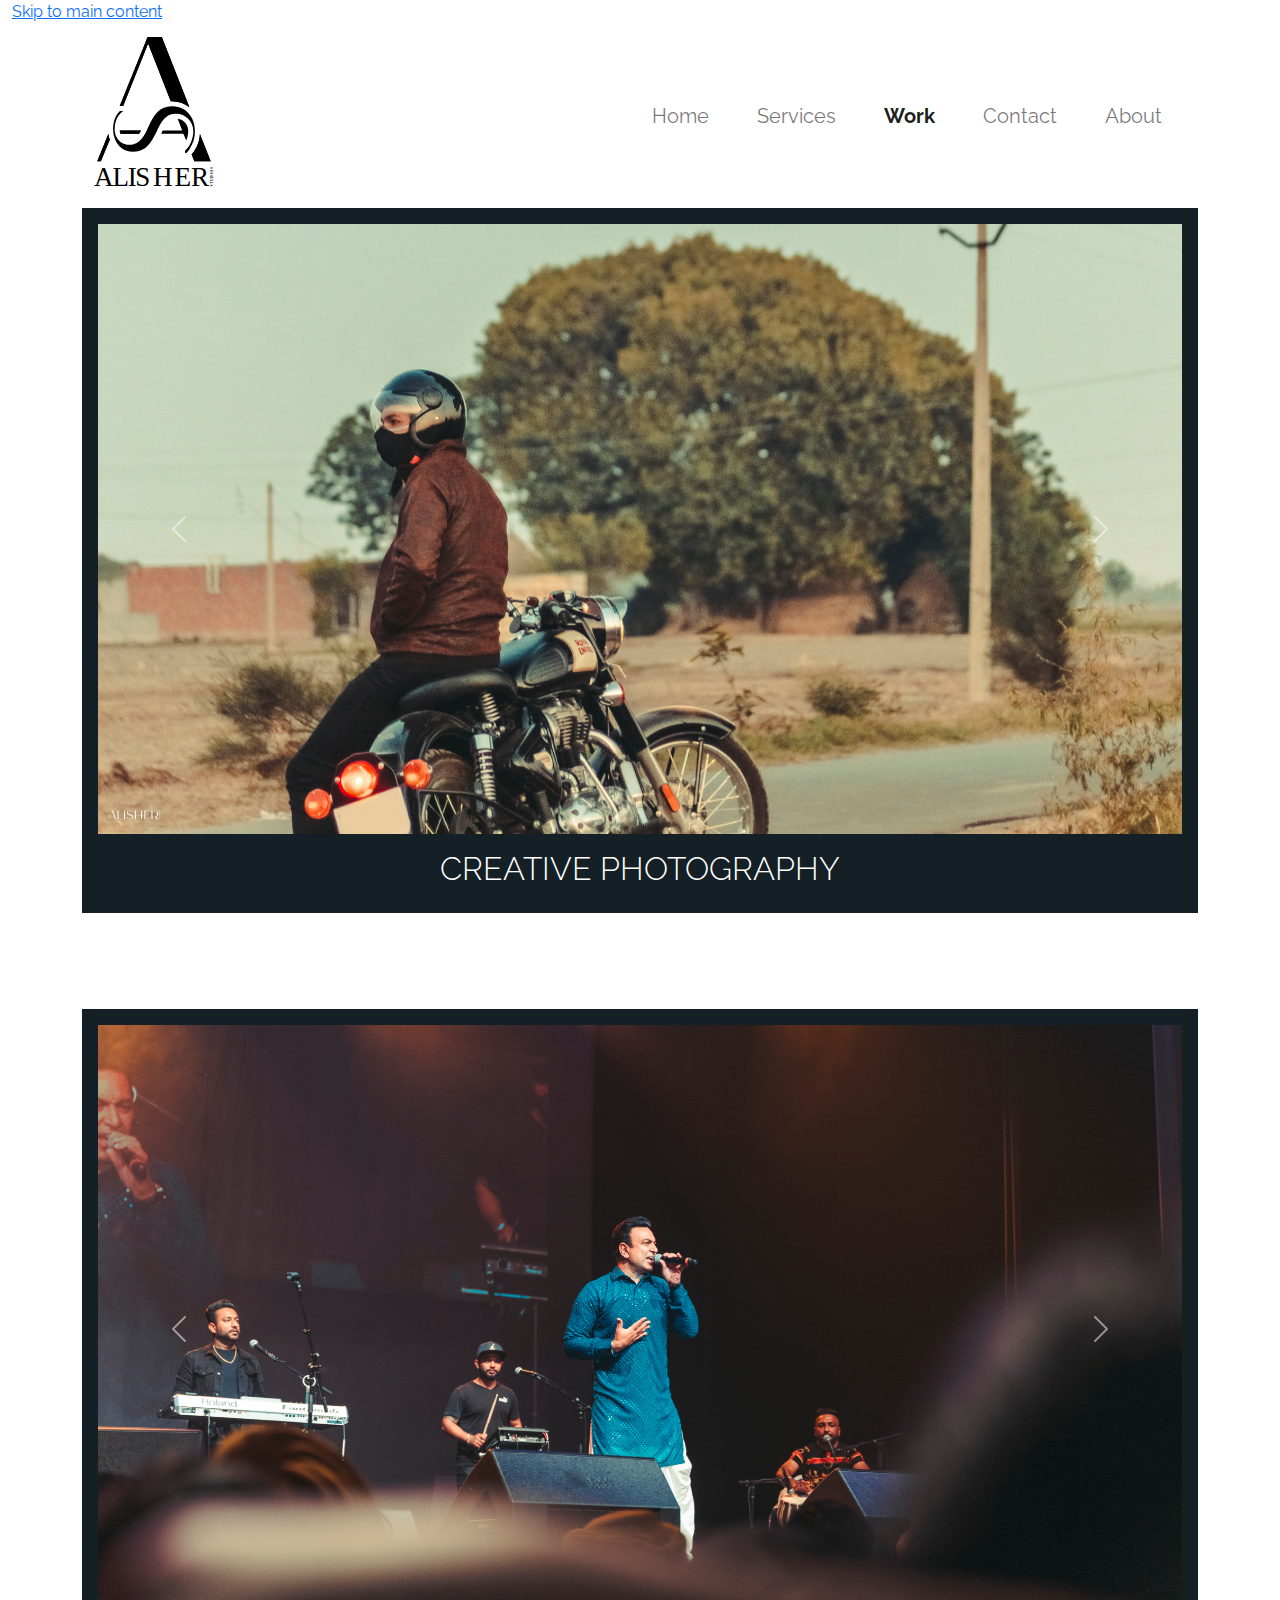
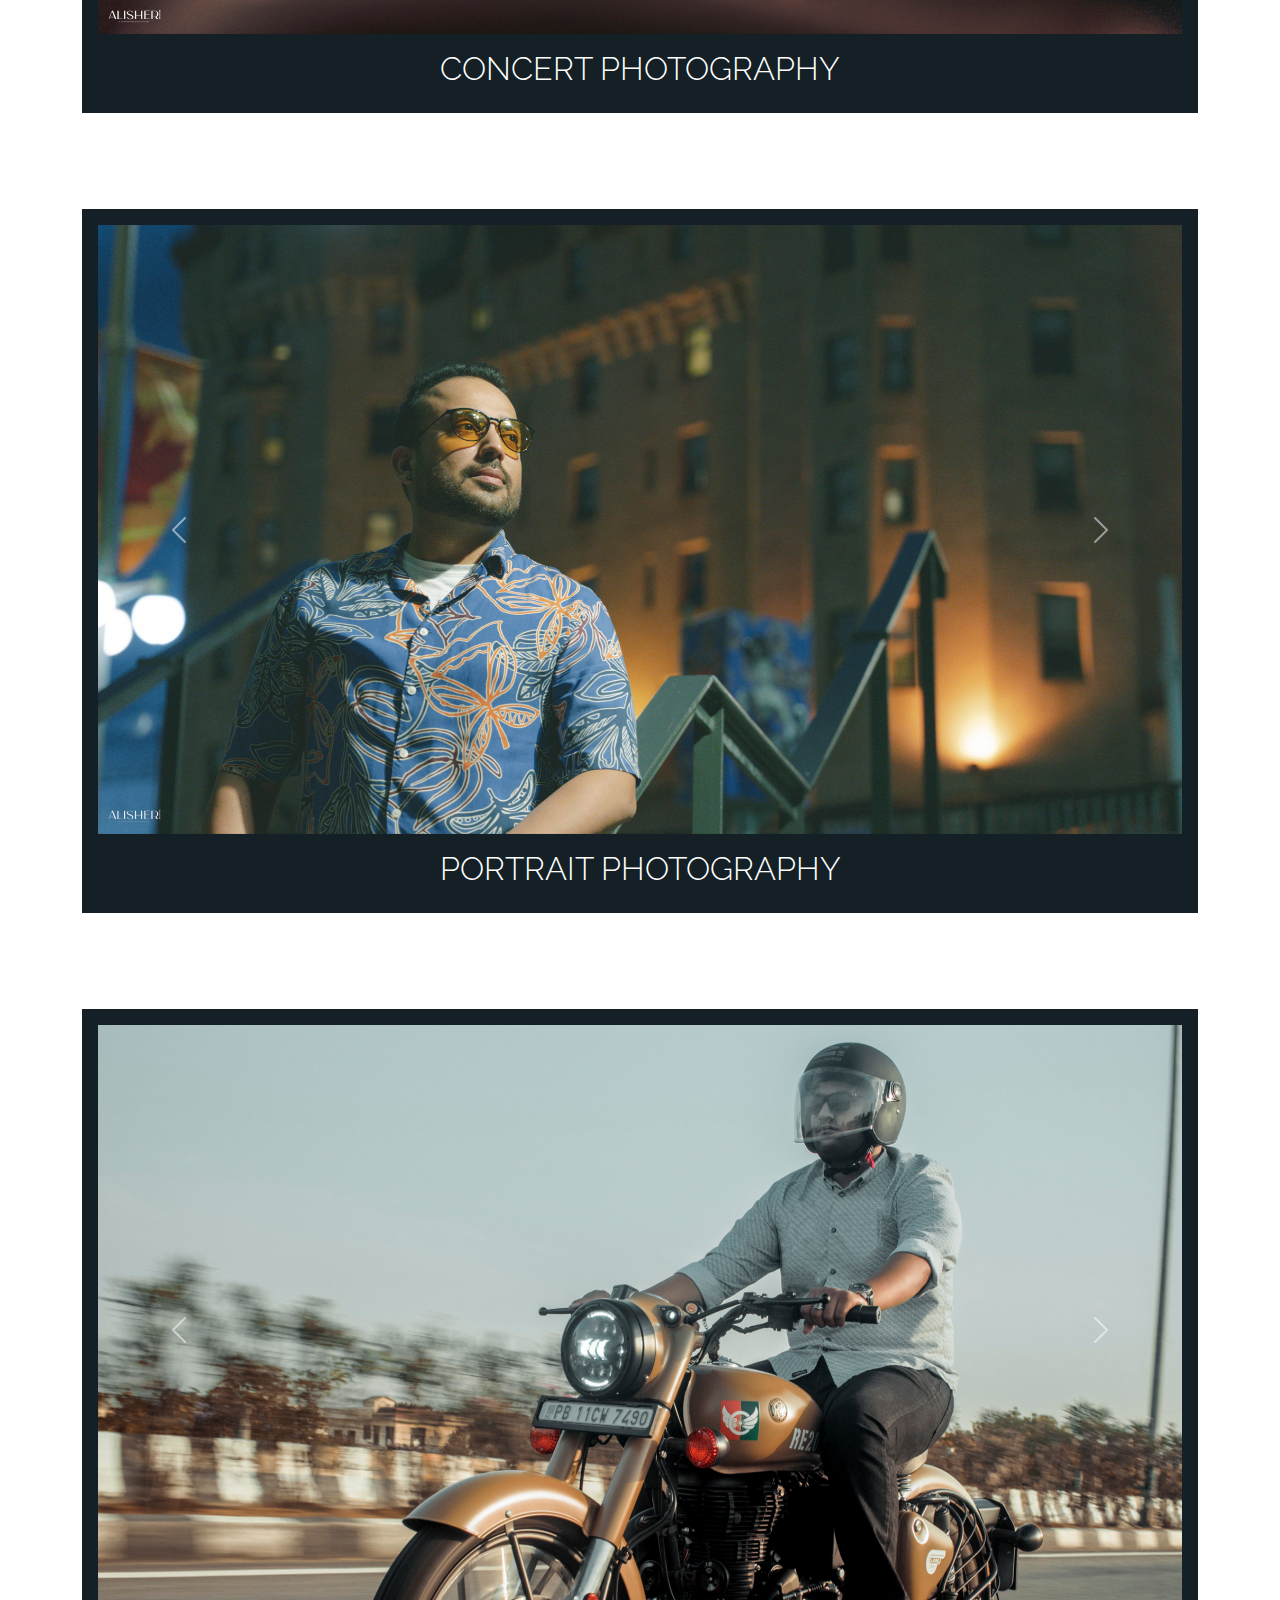
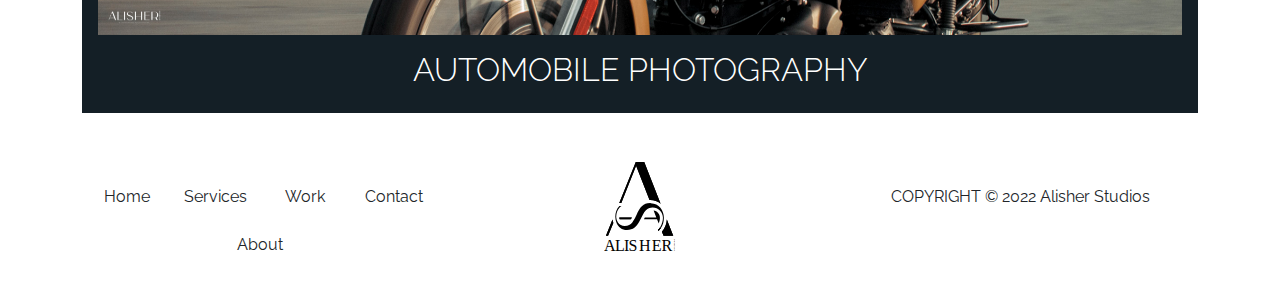
<file: work.html>
<!doctype html>
<html lang="en">
  <head>
    <meta charset="utf-8">
    <meta name="viewport" content="width=device-width, initial-scale=1">
    <title>Alisher Studios</title>
    <!-- link to bootstrap -->
    <link rel="stylesheet" href="bootstrap/bootstrap.css">
    <!-- link to css -->
    <link rel="stylesheet" href="css/main.css">
    <!-- favicon -->
    <link rel="icon" type="image/x-icon" href="images/inital-b.png">
    <!-- link to google font -->
    <link rel="preconnect" href="https://fonts.googleapis.com">
    <link rel="preconnect" href="https://fonts.gstatic.com" crossorigin>
    <link href="https://fonts.googleapis.com/css2?family=Raleway:wght@100;200;300;400;500;600;700;800;900&display=swap" rel="stylesheet">
  </head>
  <body>
    <div class="container-fluid">
        <header role="banner">
            <!-- adds skip links -->
            <a href="#main-skip" class="skip">Skip to main content</a>
            <!-- adds wrapper to header part to center align content -->
            <div class="head-wrap container-xl">
                <nav class="navbar navbar-expand-xl">
                    <div class="container-fluid">
                        <a class="navbar-brand" href="index.html">
                          <svg xmlns="http://www.w3.org/2000/svg" xmlns:xlink="http://www.w3.org/1999/xlink" width="40%" height="100%" viewBox="0 0 583.29 770.005">
                          <defs>
                            <clipPath id="clip-path">
                              <rect id="Rectangle_2" data-name="Rectangle 2" width="583.29" height="770.005" transform="translate(0 0)" fill="none"/>
                            </clipPath>
                          </defs>
                          <g id="Group_2" data-name="Group 2" transform="translate(0 -0.004)">
                            <g id="Group_1" data-name="Group 1" transform="translate(0 0.004)" clip-path="url(#clip-path)">
                              <text id="A" transform="translate(0 726.482)" font-size="132" font-family="CarlaSansLight, Carla Sans"><tspan x="0" y="0">A</tspan></text>
                              <text id="L" transform="translate(89.899 725.482)" font-size="131" font-family="CarlaSansLight, Carla Sans"><tspan x="0" y="0">L</tspan></text>
                              <text id="I" transform="translate(163.801 725.482)" font-size="131" font-family="CarlaSansLight, Carla Sans"><tspan x="0" y="0">I</tspan></text>
                              <text id="S" transform="translate(200.686 725.482)" font-size="131" font-family="CarlaSansLight, Carla Sans"><tspan x="0" y="0">S</tspan></text>
                              <text id="H" transform="translate(286.619 726.482)" font-size="132" font-family="CarlaSansLight, Carla Sans"><tspan x="0" y="0">H</tspan></text>
                              <text id="E" transform="translate(391.457 726.482)" font-size="132" font-family="CarlaSansLight, Carla Sans"><tspan x="0" y="0">E</tspan></text>
                              <text id="R" transform="translate(471.043 726.482)" font-size="132" font-family="CarlaSansLight, Carla Sans"><tspan x="0" y="0">R</tspan></text>
                              <text id="STUDIOS" transform="translate(578.162 726.642) rotate(-90)" font-size="17" font-family="Montserrat-SemiBold, Montserrat" font-weight="600"><tspan x="0" y="0" letter-spacing="0.19em">S</tspan><tspan y="0" letter-spacing="0.187em">T</tspan><tspan y="0" letter-spacing="0.2em">UDIO</tspan><tspan y="0">S</tspan></text>
                              <path id="Path_1" data-name="Path 1" d="M429.769,397.909l21.97,56.159H357.613c-2.542,4.962-5.159,10.269-7.874,15.848H457.614l12.54,29.968,1.407,3.6c7.257-17.329,9.775-34.609,9.775-46.335,0-30.486-22.563-55.715-51.568-59.245M483.41,533.877a120.22,120.22,0,0,1-17.9,22.093l3.579,9.183a183.846,183.846,0,0,0,18.218-21.2ZM148.428,454.069a53.891,53.891,0,0,0,3.555,15.848h90.472c3.135-4.74,6.221-10.047,9.306-15.848Zm0,0a53.891,53.891,0,0,0,3.555,15.848h90.472c3.135-4.74,6.221-10.047,9.306-15.848Zm0,0a53.891,53.891,0,0,0,3.555,15.848h90.472c3.135-4.74,6.221-10.047,9.306-15.848ZM92.837,471.743,39.047,604.526h17.5L99.724,499.021a151.225,151.225,0,0,1-6.887-27.278M352.824,0H283.507L272.226,28.985l-124.045,306.2h16.786L286.223,31.009,396.246,312.226c1.876-.074,3.8-.1,5.752-.1,32.215,0,61.689,10.2,85.041,29.1ZM587.978,597.886,538.113,471.1c-2.518,38.781-15.132,70.057-40.41,99.458L510.959,604.6h79.635ZM148.428,454.069a53.891,53.891,0,0,0,3.555,15.848h90.472c3.135-4.74,6.221-10.047,9.306-15.848Zm0,0a53.891,53.891,0,0,0,3.555,15.848h90.472c3.135-4.74,6.221-10.047,9.306-15.848Zm0,0a53.891,53.891,0,0,0,3.555,15.848h90.472c3.135-4.74,6.221-10.047,9.306-15.848Z" transform="translate(-23.176 -0.004)"/>
                              <path id="Path_2" data-name="Path 2" d="M148.428,454.069a53.891,53.891,0,0,0,3.555,15.848h90.472c3.135-4.74,6.221-10.047,9.306-15.848ZM92.837,471.743,39.047,604.526h17.5L99.724,499.021a151.225,151.225,0,0,1-6.887-27.278m55.592-17.675a53.891,53.891,0,0,0,3.555,15.848h90.472c3.135-4.74,6.221-10.047,9.306-15.848ZM587.978,597.886,538.113,471.1c-2.518,38.781-15.132,70.057-40.41,99.458L510.959,604.6h79.635ZM352.824,0H283.507L272.226,28.985l-124.045,306.2h16.786L286.223,31.009,396.246,312.226c1.876-.074,3.8-.1,5.752-.1,32.215,0,61.689,10.2,85.041,29.1Zm-204.4,454.065a53.891,53.891,0,0,0,3.555,15.848h90.472c3.135-4.74,6.221-10.047,9.306-15.848Zm0,0a53.891,53.891,0,0,0,3.555,15.848h90.472c3.135-4.74,6.221-10.047,9.306-15.848Z" transform="translate(-23.176 -0.004)"/>
                              <path id="Path_3" data-name="Path 3" d="M1110.047,1323.522a183.846,183.846,0,0,1-18.218,21.2l-3.579-9.183a120.279,120.279,0,0,0,17.9-22.093Z" transform="translate(-645.912 -779.578)"/>
                              <path id="Path_4" data-name="Path 4" d="M1106.146,1313.451a120.223,120.223,0,0,1-17.9,22.093l3.579,9.183a183.825,183.825,0,0,0,18.218-21.2Z" transform="translate(-645.912 -779.578)"/>
                              <path id="Path_5" data-name="Path 5" d="M625.857,947.86c0,35.621-8.344,62.9-26.586,87.9l-3.9-10.072c16.046-25.129,22.612-54.209,22.612-76.722,0-47.791-38.806-84.35-83.215-84.35-.963,0-1.9.024-2.839.024a79.915,79.915,0,0,0-24.76,4.517c-23.9,8.591-39.324,28.463-52.481,52.037-4.419,7.9-8.591,16.218-12.713,24.685-2.567,5.258-5.135,10.565-7.751,15.848-4.147,8.368-8.393,16.688-13.009,24.686-19.921,34.683-46.31,63.244-97.359,63.244-42.879,0-71.415-26.167-85.584-58.653a127.944,127.944,0,0,1-10.59-50.457c0-32.067,10.146-68.626,33.745-88.868H278.31A89.292,89.292,0,0,0,261.5,865.731c-18.588,20.02-24.093,45.125-25.5,64.355-.345,4.419-.444,8.492-.444,12.145,0,1.21.025,2.444.1,3.654a77.97,77.97,0,0,0,13.8,40.533c12.022,17.3,31.35,29.5,55.838,29.5,27.969,0,46.853-11.825,61.516-29.5a161.92,161.92,0,0,0,16.44-24.686c2.839-5.11,5.554-10.417,8.22-15.848,3.974-8.072,7.8-16.391,11.7-24.685,19.206-40.805,40.41-81.314,88.917-90.6a116.557,116.557,0,0,1,21.872-1.975c1.308,0,2.616.024,3.9.074,68.453,2.024,108,57.887,108,119.157" transform="translate(-135.136 -491.82)"/>
                            </g>
                          </g>
                        </svg>
                        </a>
                        <button class="navbar-toggler" type="button" data-bs-toggle="collapse" data-bs-target="#navbarNav" aria-controls="navbarNav" aria-expanded="false" aria-label="Toggle navigation">
                          <span class="navbar-toggler-icon"></span>
                        </button>
                        <div class="collapse navbar-collapse" id="navbarNav">
                          <ul class="navbar-nav ms-auto fs-5">
                            <li class="nav-item px-3">
                              <a class="nav-link" aria-current="page" href="index.html">Home</a>
                            </li>
                            <li class="nav-item px-3">
                              <a class="nav-link" href="services.html">Services</a>
                            </li>
                            <li class="nav-item px-3">
                              <a class="nav-link active fw-bold" href="work.html">Work</a>
                            </li>
                            <li class="nav-item px-3">
                              <a class="nav-link" href="contact.html">Contact</a>
                            </li>
                            <li class="nav-item px-3">
                              <a class="nav-link" href="about.html">About</a>
                            </li>
                          </ul>
                        </div>
                      </div>
                  </nav>
            </div>
        </header>
        <main role="banner">
            <!-- adds wrapper to main content part to center align content -->
            <div class="main-wrap">
                <div class="main-content" id="main-skip">
                    <div class="container-xl">
                        <!-- creative photography  -->
                        <div class="creative p-3  bg-primary">
                            <div id="carouselExampleInterval" class="carousel slide" data-bs-ride="carousel">
                                <div class="carousel-inner">
                                  <div class="carousel-item active" data-bs-interval="10">
                                    <img src="images/creative-1.jpg" class="d-block w-100" alt="Creative photography">
                                  </div>
                                  <div class="carousel-item" data-bs-interval="2000">
                                    <img src="images/creative-2.jpg" class="d-block w-100" alt="Creative photography">
                                  </div>
                                  <div class="carousel-item">
                                    <img src="images/creative-3.jpg" class="d-block w-100" alt="Creative photography">
                                  </div>
                                  <div class="carousel-item" data-bs-interval="2000">
                                    <img src="images/creative-4.jpg" class="d-block w-100" alt="Creative photography">
                                  </div>
                                  <div class="carousel-item" data-bs-interval="2000">
                                    <img src="images/creative-5.jpg" class="d-block w-100" alt="Creative photography">
                                  </div>
                                </div>
                                <button class="carousel-control-prev" type="button" data-bs-target="#carouselExampleInterval" data-bs-slide="prev">
                                  <span class="carousel-control-prev-icon" aria-hidden="true"></span>
                                  <span class="visually-hidden">Previous</span>
                                </button>
                                <button class="carousel-control-next" type="button" data-bs-target="#carouselExampleInterval" data-bs-slide="next">
                                  <span class="carousel-control-next-icon" aria-hidden="true"></span>
                                  <span class="visually-hidden">Next</span>
                                </button>
                              </div>
                              <h2 class="text-white text-center fw-light pt-3">CREATIVE PHOTOGRAPHY</h2>
                        </div>
                        <!-- creative photography ends -->
                        <div class="p-5"></div>
                        <!-- Concert Photography starts -->
                        <div class="concert p-3  bg-primary">
                            <div id="carouselExampleInterval" class="carousel slide" data-bs-ride="carousel">
                                <div class="carousel-inner">
                                  <div class="carousel-item active" data-bs-interval="10">
                                    <img src="images/concert-1.jpg" class="d-block w-100" alt="Concert Photography">
                                  </div>
                                  <div class="carousel-item" data-bs-interval="2000">
                                    <img src="images/concert-2.jpg" class="d-block w-100" alt="Concert Photography">
                                  </div>
                                  <div class="carousel-item">
                                    <img src="images/concert-3.jpg" class="d-block w-100" alt="Concert Photography">
                                  </div>
                                  <div class="carousel-item" data-bs-interval="2000">
                                    <img src="images/concert-4.jpg" class="d-block w-100" alt="Concert Photography">
                                  </div>
                                  <div class="carousel-item" data-bs-interval="2000">
                                    <img src="images/concert-5.jpg" class="d-block w-100" alt="Concert Photography">
                                  </div>
                                </div>
                                <button class="carousel-control-prev" type="button" data-bs-target="#carouselExampleInterval" data-bs-slide="prev">
                                  <span class="carousel-control-prev-icon" aria-hidden="true"></span>
                                  <span class="visually-hidden">Previous</span>
                                </button>
                                <button class="carousel-control-next" type="button" data-bs-target="#carouselExampleInterval" data-bs-slide="next">
                                  <span class="carousel-control-next-icon" aria-hidden="true"></span>
                                  <span class="visually-hidden">Next</span>
                                </button>
                              </div>
                              <h2 class="text-white text-center fw-light pt-3">CONCERT PHOTOGRAPHY</h2>
                        </div>
                        <!-- Concert photography ends -->
                        <div class="p-5"></div>
                        <!-- Portrait Photography starts -->
                        <div class="portrait p-3  bg-primary">
                            <div id="carouselExampleInterval" class="carousel slide" data-bs-ride="carousel">
                                <div class="carousel-inner">
                                  <div class="carousel-item active" data-bs-interval="10">
                                    <img src="images/portrait-1.jpg" class="d-block w-100" alt="Portrait Photography">
                                  </div>
                                  <div class="carousel-item" data-bs-interval="2000">
                                    <img src="images/portrait-2.jpg" class="d-block w-100" alt="Portrait Photography">
                                  </div>
                                  <div class="carousel-item">
                                    <img src="images/portrait-3.jpg" class="d-block w-100" alt="Portrait Photography">
                                  </div>
                                  <div class="carousel-item" data-bs-interval="2000">
                                    <img src="images/portrait-4.jpg" class="d-block w-100" alt="Portrait Photography">
                                  </div>
                                  <div class="carousel-item" data-bs-interval="2000">
                                    <img src="images/portrait-5.jpg" class="d-block w-100" alt="Portrait Photography">
                                  </div>
                                </div>
                                <button class="carousel-control-prev" type="button" data-bs-target="#carouselExampleInterval" data-bs-slide="prev">
                                  <span class="carousel-control-prev-icon" aria-hidden="true"></span>
                                  <span class="visually-hidden">Previous</span>
                                </button>
                                <button class="carousel-control-next" type="button" data-bs-target="#carouselExampleInterval" data-bs-slide="next">
                                  <span class="carousel-control-next-icon" aria-hidden="true"></span>
                                  <span class="visually-hidden">Next</span>
                                </button>
                            </div>
                            <h2 class="text-white text-center fw-light pt-3">PORTRAIT PHOTOGRAPHY</h2>
                        </div>
                         <!-- Portrait Photography ends -->
                        <div class="p-5"></div>
                         <!-- Automobile photography starts -->
                         <div class="auto p-3  bg-primary">
                            <div id="carouselExampleInterval" class="carousel slide" data-bs-ride="carousel">
                                <div class="carousel-inner">
                                  <div class="carousel-item active" data-bs-interval="10">
                                    <img src="images/automobile-1.jpg" class="d-block w-100" alt="Automobile photography">
                                  </div>
                                  <div class="carousel-item" data-bs-interval="2000">
                                    <img src="images/automobile-2.jpg" class="d-block w-100" alt="Automobile photography">
                                  </div>
                                  <div class="carousel-item">
                                    <img src="images/automobile-3.jpg" class="d-block w-100" alt="Automobile photography">
                                  </div>
                                  <div class="carousel-item" data-bs-interval="2000">
                                    <img src="images/automobile-4.jpg" class="d-block w-100" alt="Automobile photography">
                                  </div>
                                  <div class="carousel-item" data-bs-interval="2000">
                                    <img src="images/automobile-5.jpg" class="d-block w-100" alt="Automobile photography">
                                  </div>
                                </div>
                                <button class="carousel-control-prev" type="button" data-bs-target="#carouselExampleInterval" data-bs-slide="prev">
                                  <span class="carousel-control-prev-icon" aria-hidden="true"></span>
                                  <span class="visually-hidden">Previous</span>
                                </button>
                                <button class="carousel-control-next" type="button" data-bs-target="#carouselExampleInterval" data-bs-slide="next">
                                  <span class="carousel-control-next-icon" aria-hidden="true"></span>
                                  <span class="visually-hidden">Next</span>
                                </button>
                            </div>
                            <h2 class="text-white text-center fw-light pt-3">AUTOMOBILE PHOTOGRAPHY</h2>
                         </div>
                    </div>
                </div>
            </div>
        </main>
        <footer role="banner">
          <!-- adds wrapper to footer part to center align content -->
          <div class="foot-wrap">
              <div class="foot">
                <div class="container text-center">
                  <div class="row py-5">
                    <div class="col-sm">
                      <div class="container text-center">
                        <div class="row">
                          <div class="col-sm pt-4">
                            <a class="nav-link" aria-current="page" href="index.html">Home</a>
                          </div>
                          <div class="col-sm pt-4">
                            <a class="nav-link" href="services.html">Services</a>
                          </div>
                          <div class="col-sm pt-4">
                            <a class="nav-link" href="work.html">Work</a>
                          </div>
                          <div class="col-sm pt-4">
                            <a class="nav-link" href="contact.html">Contact</a>
                          </div>
                          <div class="col-sm pt-4">
                            <a class="nav-link" href="about.html">About</a>
                          </div>
                        </div>
                      </div>
                    </div>
                    <div class="col-sm">
                      <a href="index.html"> <svg xmlns="http://www.w3.org/2000/svg" xmlns:xlink="http://www.w3.org/1999/xlink" width="20%" height="100%" viewBox="0 0 583.29 770.005">
                          <defs>
                            <clipPath id="clip-path">
                              <rect id="Rectangle_2" data-name="Rectangle 2" width="583.29" height="770.005" transform="translate(0 0)" fill="none"/>
                            </clipPath>
                          </defs>
                          <g id="Group_2" data-name="Group 2" transform="translate(0 -0.004)">
                            <g id="Group_1" data-name="Group 1" transform="translate(0 0.004)" clip-path="url(#clip-path)">
                              <text id="A" transform="translate(0 726.482)" font-size="132" font-family="CarlaSansLight, Carla Sans"><tspan x="0" y="0">A</tspan></text>
                              <text id="L" transform="translate(89.899 725.482)" font-size="131" font-family="CarlaSansLight, Carla Sans"><tspan x="0" y="0">L</tspan></text>
                              <text id="I" transform="translate(163.801 725.482)" font-size="131" font-family="CarlaSansLight, Carla Sans"><tspan x="0" y="0">I</tspan></text>
                              <text id="S" transform="translate(200.686 725.482)" font-size="131" font-family="CarlaSansLight, Carla Sans"><tspan x="0" y="0">S</tspan></text>
                              <text id="H" transform="translate(286.619 726.482)" font-size="132" font-family="CarlaSansLight, Carla Sans"><tspan x="0" y="0">H</tspan></text>
                              <text id="E" transform="translate(391.457 726.482)" font-size="132" font-family="CarlaSansLight, Carla Sans"><tspan x="0" y="0">E</tspan></text>
                              <text id="R" transform="translate(471.043 726.482)" font-size="132" font-family="CarlaSansLight, Carla Sans"><tspan x="0" y="0">R</tspan></text>
                              <text id="STUDIOS" transform="translate(578.162 726.642) rotate(-90)" font-size="17" font-family="Montserrat-SemiBold, Montserrat" font-weight="600"><tspan x="0" y="0" letter-spacing="0.19em">S</tspan><tspan y="0" letter-spacing="0.187em">T</tspan><tspan y="0" letter-spacing="0.2em">UDIO</tspan><tspan y="0">S</tspan></text>
                              <path id="Path_1" data-name="Path 1" d="M429.769,397.909l21.97,56.159H357.613c-2.542,4.962-5.159,10.269-7.874,15.848H457.614l12.54,29.968,1.407,3.6c7.257-17.329,9.775-34.609,9.775-46.335,0-30.486-22.563-55.715-51.568-59.245M483.41,533.877a120.22,120.22,0,0,1-17.9,22.093l3.579,9.183a183.846,183.846,0,0,0,18.218-21.2ZM148.428,454.069a53.891,53.891,0,0,0,3.555,15.848h90.472c3.135-4.74,6.221-10.047,9.306-15.848Zm0,0a53.891,53.891,0,0,0,3.555,15.848h90.472c3.135-4.74,6.221-10.047,9.306-15.848Zm0,0a53.891,53.891,0,0,0,3.555,15.848h90.472c3.135-4.74,6.221-10.047,9.306-15.848ZM92.837,471.743,39.047,604.526h17.5L99.724,499.021a151.225,151.225,0,0,1-6.887-27.278M352.824,0H283.507L272.226,28.985l-124.045,306.2h16.786L286.223,31.009,396.246,312.226c1.876-.074,3.8-.1,5.752-.1,32.215,0,61.689,10.2,85.041,29.1ZM587.978,597.886,538.113,471.1c-2.518,38.781-15.132,70.057-40.41,99.458L510.959,604.6h79.635ZM148.428,454.069a53.891,53.891,0,0,0,3.555,15.848h90.472c3.135-4.74,6.221-10.047,9.306-15.848Zm0,0a53.891,53.891,0,0,0,3.555,15.848h90.472c3.135-4.74,6.221-10.047,9.306-15.848Zm0,0a53.891,53.891,0,0,0,3.555,15.848h90.472c3.135-4.74,6.221-10.047,9.306-15.848Z" transform="translate(-23.176 -0.004)"/>
                              <path id="Path_2" data-name="Path 2" d="M148.428,454.069a53.891,53.891,0,0,0,3.555,15.848h90.472c3.135-4.74,6.221-10.047,9.306-15.848ZM92.837,471.743,39.047,604.526h17.5L99.724,499.021a151.225,151.225,0,0,1-6.887-27.278m55.592-17.675a53.891,53.891,0,0,0,3.555,15.848h90.472c3.135-4.74,6.221-10.047,9.306-15.848ZM587.978,597.886,538.113,471.1c-2.518,38.781-15.132,70.057-40.41,99.458L510.959,604.6h79.635ZM352.824,0H283.507L272.226,28.985l-124.045,306.2h16.786L286.223,31.009,396.246,312.226c1.876-.074,3.8-.1,5.752-.1,32.215,0,61.689,10.2,85.041,29.1Zm-204.4,454.065a53.891,53.891,0,0,0,3.555,15.848h90.472c3.135-4.74,6.221-10.047,9.306-15.848Zm0,0a53.891,53.891,0,0,0,3.555,15.848h90.472c3.135-4.74,6.221-10.047,9.306-15.848Z" transform="translate(-23.176 -0.004)"/>
                              <path id="Path_3" data-name="Path 3" d="M1110.047,1323.522a183.846,183.846,0,0,1-18.218,21.2l-3.579-9.183a120.279,120.279,0,0,0,17.9-22.093Z" transform="translate(-645.912 -779.578)"/>
                              <path id="Path_4" data-name="Path 4" d="M1106.146,1313.451a120.223,120.223,0,0,1-17.9,22.093l3.579,9.183a183.825,183.825,0,0,0,18.218-21.2Z" transform="translate(-645.912 -779.578)"/>
                              <path id="Path_5" data-name="Path 5" d="M625.857,947.86c0,35.621-8.344,62.9-26.586,87.9l-3.9-10.072c16.046-25.129,22.612-54.209,22.612-76.722,0-47.791-38.806-84.35-83.215-84.35-.963,0-1.9.024-2.839.024a79.915,79.915,0,0,0-24.76,4.517c-23.9,8.591-39.324,28.463-52.481,52.037-4.419,7.9-8.591,16.218-12.713,24.685-2.567,5.258-5.135,10.565-7.751,15.848-4.147,8.368-8.393,16.688-13.009,24.686-19.921,34.683-46.31,63.244-97.359,63.244-42.879,0-71.415-26.167-85.584-58.653a127.944,127.944,0,0,1-10.59-50.457c0-32.067,10.146-68.626,33.745-88.868H278.31A89.292,89.292,0,0,0,261.5,865.731c-18.588,20.02-24.093,45.125-25.5,64.355-.345,4.419-.444,8.492-.444,12.145,0,1.21.025,2.444.1,3.654a77.97,77.97,0,0,0,13.8,40.533c12.022,17.3,31.35,29.5,55.838,29.5,27.969,0,46.853-11.825,61.516-29.5a161.92,161.92,0,0,0,16.44-24.686c2.839-5.11,5.554-10.417,8.22-15.848,3.974-8.072,7.8-16.391,11.7-24.685,19.206-40.805,40.41-81.314,88.917-90.6a116.557,116.557,0,0,1,21.872-1.975c1.308,0,2.616.024,3.9.074,68.453,2.024,108,57.887,108,119.157" transform="translate(-135.136 -491.82)"/>
                            </g>
                          </g>
                        </svg> </a>
                    </div>
                    <div class="col-sm">
                      <p class="text-center pt-4">COPYRIGHT © 2022 Alisher Studios</p>
                    </div>
                  </div>
                </div>
              </div>
          </div>
      </footer>
    </div>






    <!-- link to javascript -->
    <script src="bootstrap/bootstrap.js"></script>
  </body>
</html>
</file>
<file: css/main.css>
:root {
    --bs-blue: #0d6efd;
    --bs-indigo: #6610f2;
    --bs-purple: #6f42c1;
    --bs-pink: #d63384;
    --bs-red: #dc3545;
    --bs-orange: #fd7e14;
    --bs-yellow: #ffc107;
    --bs-green: #198754;
    --bs-teal: #20c997;
    --bs-cyan: #0dcaf0;
    --bs-black: #000;
    --bs-white: #F2F2F2;
    --bs-gray: #6c757d;
    --bs-gray-dark: #343a40;
    --bs-gray-100: #f8f9fa;
    --bs-gray-200: #e9ecef;
    --bs-gray-300: #dee2e6;
    --bs-gray-400: #ced4da;
    --bs-gray-500: #adb5bd;
    --bs-gray-600: #6c757d;
    --bs-gray-700: #495057;
    --bs-gray-800: #343a40;
    --bs-gray-900: #212529;
    --bs-primary: #141F26;
    --bs-secondary: #818B8C;
    --bs-success: #592202;
    --bs-info: #BF7D56;
    --bs-warning: #CFD8DA;
    --bs-danger: #dc3545;
    --bs-light: #F2F2F2;
    --bs-dark: #212529;
    --bs-primary-rgb: 20, 31, 38;
    --bs-secondary-rgb: 129, 139, 140;
    --bs-success-rgb: 89, 34, 2;
    --bs-info-rgb: 191, 125, 86;
    --bs-warning-rgb: 207, 216, 219;
    --bs-danger-rgb: 220, 53, 69;
    --bs-light-rgb: 248, 249, 250;
    --bs-dark-rgb: 33, 37, 41;
    --bs-white-rgb: 255, 255, 255;
    --bs-black-rgb: 0, 0, 0;
    --bs-body-color-rgb: 33, 37, 41;
    --bs-body-bg-rgb: 255, 255, 255;
    --bs-font-sans-serif: 'Raleway', sans-serif;
    --bs-font-monospace: SFMono-Regular, Menlo, Monaco, Consolas, "Liberation Mono", "Courier New", monospace;
    --bs-gradient: linear-gradient(180deg, rgba(255, 255, 255, 0.15), rgba(255, 255, 255, 0));
    --bs-body-font-family: var(--bs-font-sans-serif);
    --bs-body-font-size: 1rem;
    --bs-body-font-weight: 400;
    --bs-body-line-height: 1.5;
    --bs-body-color: #212529;
    --bs-body-bg: #fff;
    --bs-border-width: 1px;
    --bs-border-style: solid;
    --bs-border-color: #dee2e6;
    --bs-border-color-translucent: rgba(0, 0, 0, 0.175);
    --bs-border-radius: 0.375rem;
    --bs-border-radius-sm: 0.25rem;
    --bs-border-radius-lg: 0.5rem;
    --bs-border-radius-xl: 1rem;
    --bs-border-radius-2xl: 2rem;
    --bs-border-radius-pill: 50rem;
    --bs-link-color: #0d6efd;
    --bs-link-hover-color: #0a58ca;
    --bs-code-color: #d63384;
    --bs-highlight-bg: #fff3cd;
  }

  .btn-primary {
    --bs-btn-color: #f2f2f2;
    --bs-btn-bg: #141F26;
    --bs-btn-border-color: #141F26;
    --bs-btn-hover-color: #f2f2f2;
    --bs-btn-hover-bg:#141F26;
    --bs-btn-hover-border-color: #141F26;
    --bs-btn-focus-shadow-rgb: 49, 132, 253;
    --bs-btn-active-color: #f2f2f2;
    --bs-btn-active-bg: #141F26;
    --bs-btn-active-border-color: #141F26;
    --bs-btn-active-shadow: inset 0 3px 5px rgba(0, 0, 0, 0.125);
    --bs-btn-disabled-color: #f2f2f2;
    --bs-btn-disabled-bg: #CFD8DA;
    --bs-btn-disabled-border-color: #CFD8DA;
  }
</file>
